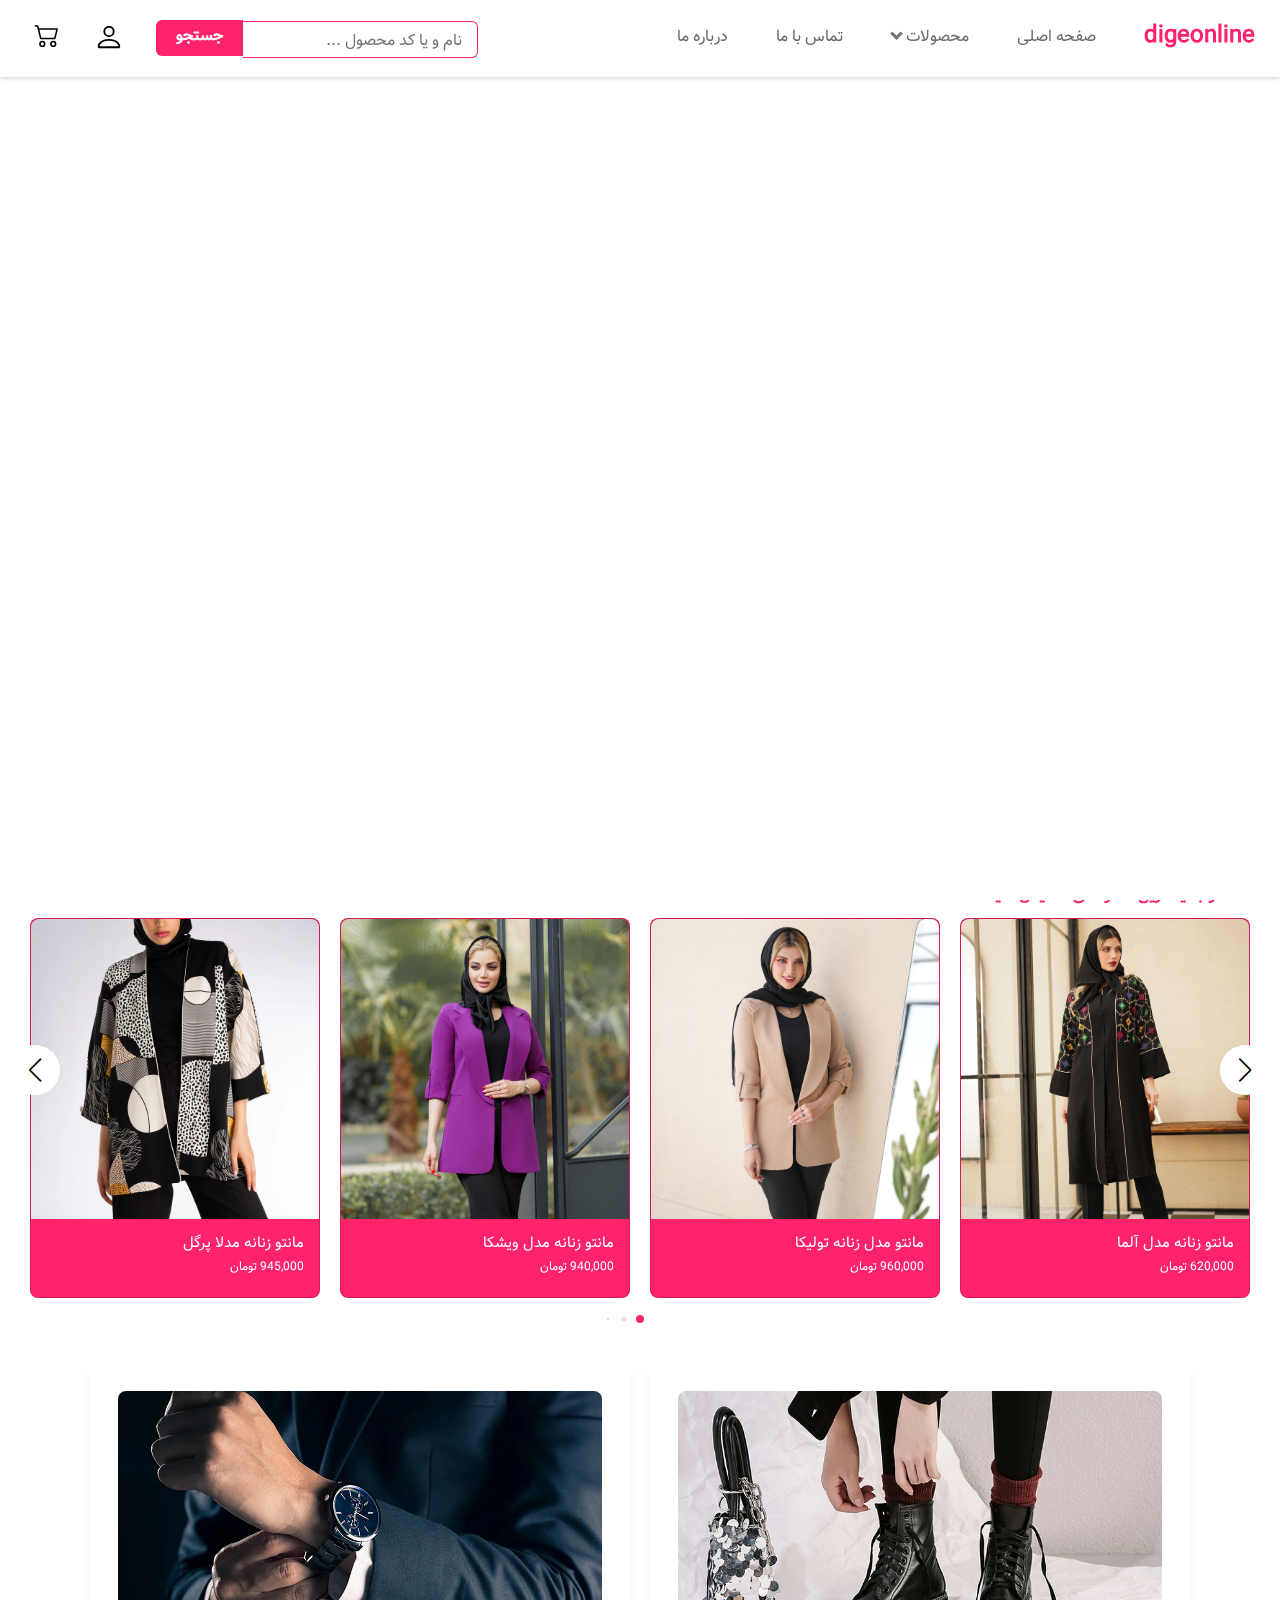
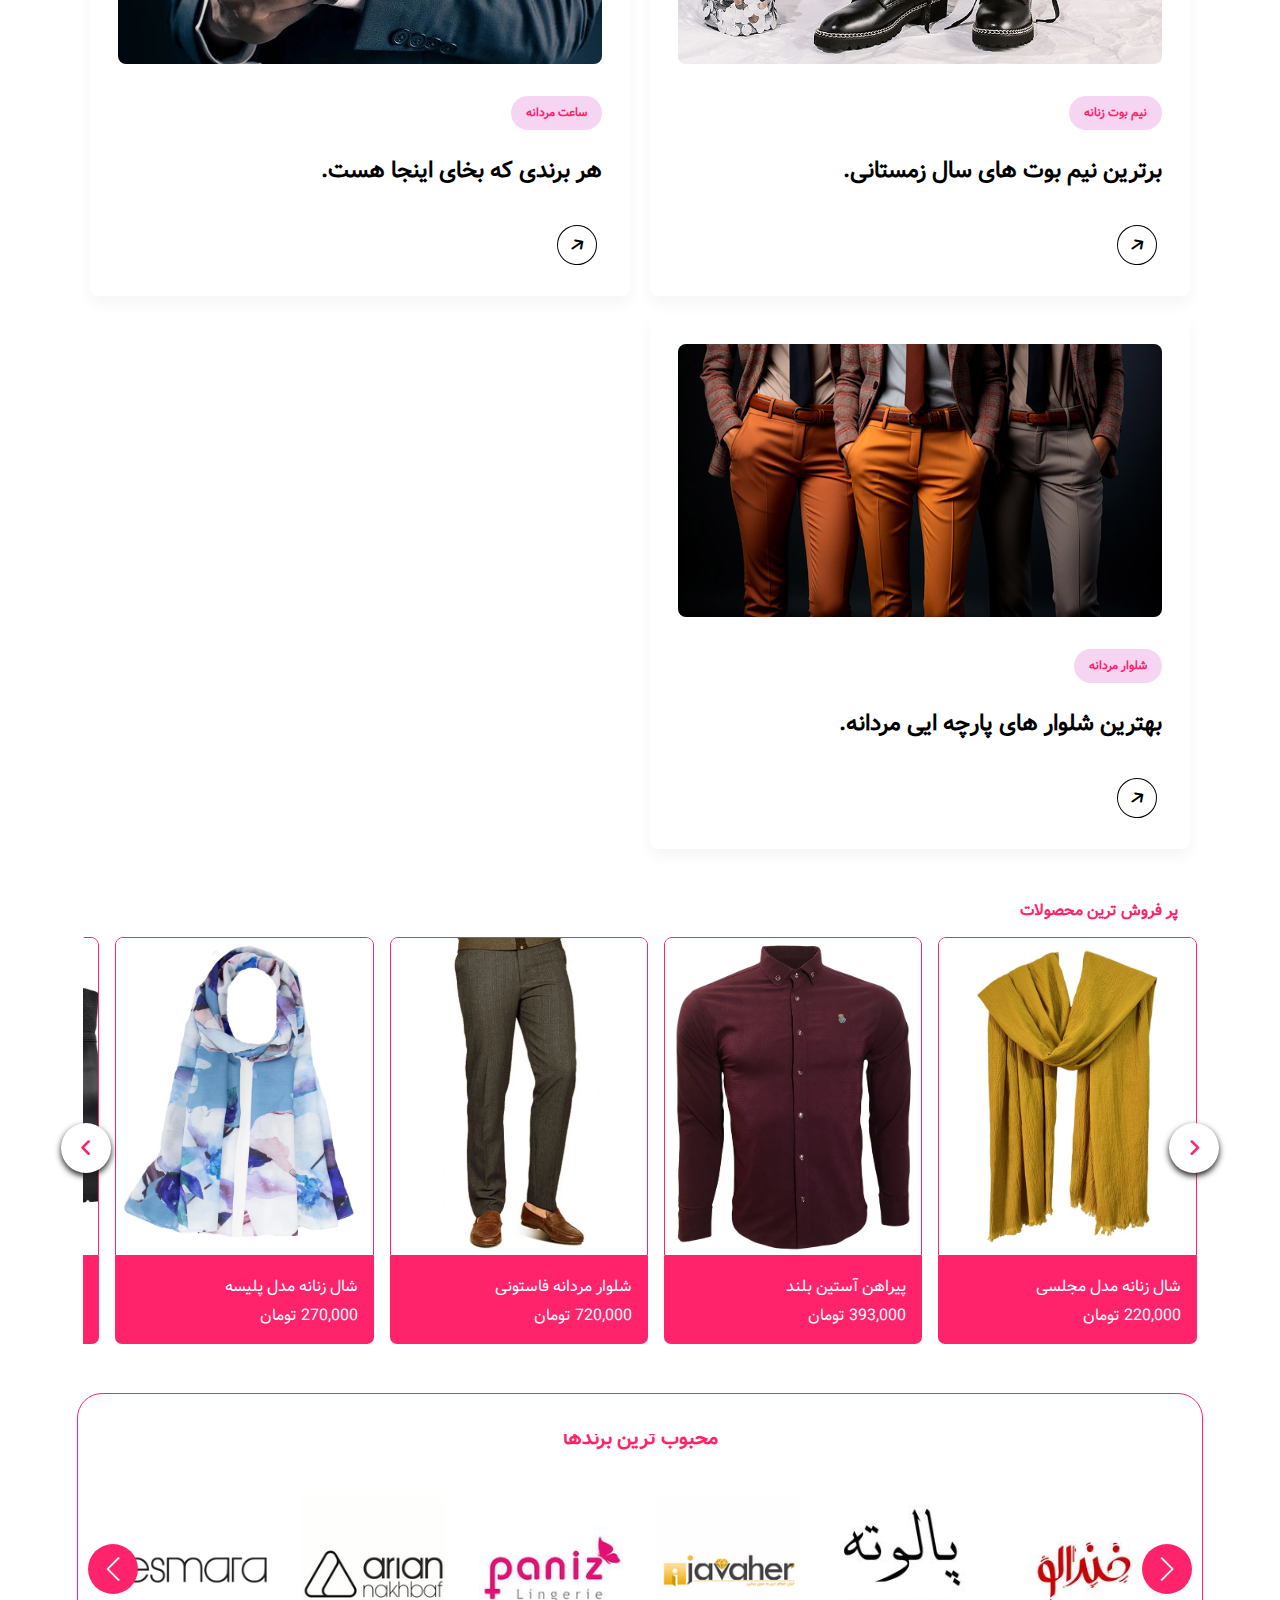
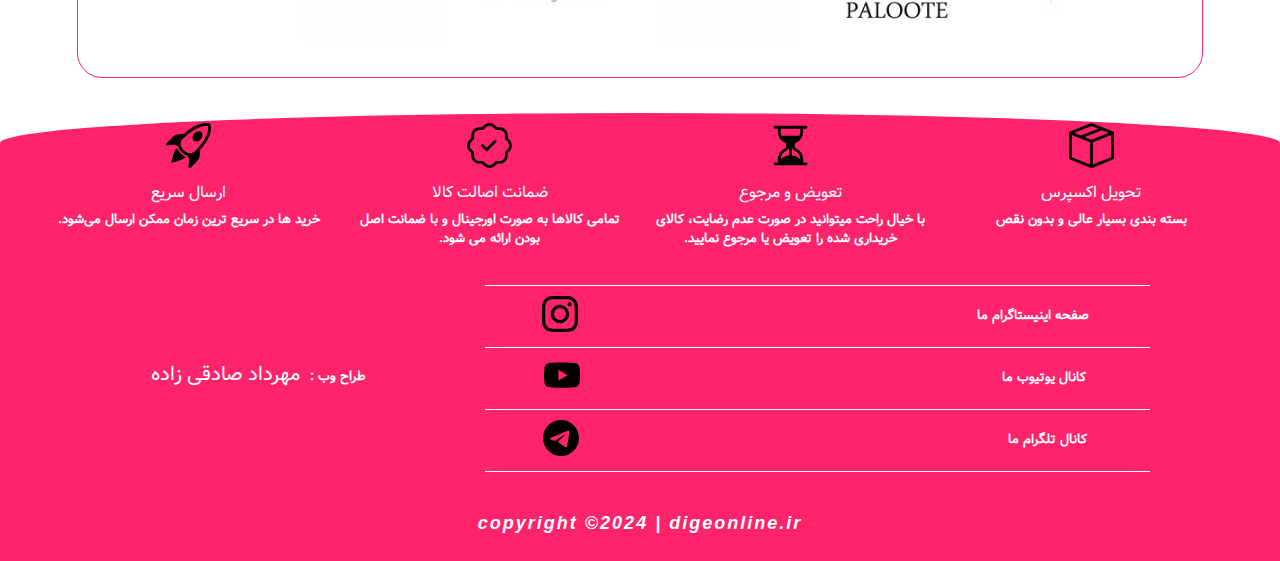
<file: index.html>
<!DOCTYPE html>
<html lang="en" dir="rtl">
  <head>
    <meta charset="UTF-8" />
    <meta
      name="viewport"
      content="width=device-width, initial-scale=1.0, maximum-scale=1.0, user-scalable=no"
    />
    <meta name="og:title" milk="og:title" content="دیجی آنلاین" />
    <meta name="viewport" content="width=device-width, initial-scale=1" />
    <meta name="description" content="دیجی آنلاین" />
    <title>فروشگاه اینترنتی دیجی آنلاین</title>
    <link rel="icon" href="img/img-home/images.png" />
    <link
      rel="stylesheet"
      href="https://cdnjs.cloudflare.com/ajax/libs/font-awesome/4.7.0/css/font-awesome.min.css"
    />
    <link href="botstrapMinCss/bootstrap.rtl.min.css" rel="stylesheet" />
    <script src="bootstrapMinJs/bootstrap.min.js"></script>
    <link rel="stylesheet" href="/css/index.css" />
    <link
      rel="stylesheet"
      href="/component/slider product manto/swiper-bundle.min.css"
    />
    <link
      rel="stylesheet"
      href="/component/slider product manto/sliderManto.css"
    />
    <link
      rel="stylesheet"
      href="https://cdnjs.cloudflare.com/ajax/libs/font-awesome/6.3.0/css/all.min.css"
    />
    <link
      rel="stylesheet"
      href="/component/slider-brand/swiper-bundle.min.css"
    />
    <link rel="stylesheet" href="/component/slider-brand/style.css" />
    <link
      rel="stylesheet"
      href="/component/slider new products/slidernewproducts.css"
    />
  </head>
  <body>
    <!-- لودر سایت -->
    <div class="loader">
      <span class="loader2"></span>
    </div>

    <nav id="navbar"></nav>

    <div class="content">
      <!-- slider all product -->
      <div id="carouselExampleCaptions" class="carousel slide">
        <div class="carousel-indicators">
          <button
            type="button"
            data-bs-target="#carouselExampleCaptions"
            data-bs-slide-to="0"
            class="active"
            aria-current="true"
            aria-label="Slide 1"
          ></button>
          <button
            type="button"
            data-bs-target="#carouselExampleCaptions"
            data-bs-slide-to="1"
            aria-label="Slide 2"
          ></button>
          <button
            type="button"
            data-bs-target="#carouselExampleCaptions"
            data-bs-slide-to="2"
            aria-label="Slide 3"
          ></button>
        </div>

        <div class="carousel-inner">
          <div class="carousel-item active">
            <img
              id="img"
              src="img/img-home/a9d3cb7e9b203c500c46fc8743ce6c0608a376e6_1713603102.webp"
              class="d-block w-100"
              alt="img"
            />
            <div class="carousel-caption d-none d-md-block">
              <h5>مانتو زنانه</h5>
              <p>بهترین مانتو های زنانه</p>
            </div>
          </div>
          <div class="carousel-item">
            <img
              id="img"
              src="img/img-home/16c06eb24a20fca7f582736184b203ff6b4d2d74_1714383871.gif"
              class="d-block w-100"
              alt="..."
            />
            <div class="carousel-caption d-none d-md-block">
              <!-- <h5>ساعت</h5> -->
              <!-- <p>انواع ساعت های مردانه</p> -->
            </div>
          </div>
          <div class="carousel-item">
            <img
              id="img"
              src="img/img-home/d164a65b57ecd0d5f6759054beb6bd024cbe9b18_1697552749.webp"
              class="d-block w-100"
              alt="..."
            />
            <div class="carousel-caption d-none d-md-block">
              <h5>تیشرت مردانه</h5>
              <p>بهترین تیشرت های مردانه</p>
            </div>
          </div>
        </div>
        <button
          class="carousel-control-prev"
          type="button"
          data-bs-target="#carouselExampleCaptions"
          data-bs-slide="prev"
        >
          <span class="carousel-control-prev-icon" aria-hidden="true"></span>
          <span class="visually-hidden">Previous</span>
        </button>
        <button
          class="carousel-control-next"
          type="button"
          data-bs-target="#carouselExampleCaptions"
          data-bs-slide="next"
        >
          <span class="carousel-control-next-icon" aria-hidden="true"></span>
          <span class="visually-hidden">Next</span>
        </button>
      </div>
      <!-- tabligat sop -->
      <div class="sliderAllProduct">
        <div class="wrapper">
          <i id="left" class="fa-solid fa-angle-left"></i>
          <ul class="carousel-sliderAllproduct">
            <li class="cards">
              <div class="img">
                <a href="/store.html"
                  ><img
                    class="imgsm"
                    name="E"
                    src="img/img-home/IMG_20221102_104341_428-scaled.jpg"
                    alt="img"
                    draggable="false"
                /></a>
              </div>
              <p class="nameIsProduct">ساعت مردانه</p>
            </li>
            <li class="cards">
              <div class="img">
                <a href="/store.html"
                  ><img
                    class="imgsm"
                    name="D"
                    src="img/img-home/men-readymade-shirts-3-250x250.webp"
                    alt="img"
                    draggable="false"
                /></a>
              </div>
              <p class="nameIsProduct">پیراهن مردانه</p>
            </li>

            <li class="cards">
              <div class="img">
                <a href="/store.html"
                  ><img
                    class="imgsm"
                    name="C"
                    src="img/img-home/b8b369c4946aeb9195fd0a8ef31e1109992c017c (1).jpg"
                    alt="img"
                    draggable="false"
                /></a>
              </div>
              <p class="nameIsProduct">مانتو زنانه</p>
            </li>
            <li class="cards">
              <div class="img">
                <a href="/store.html"
                  ><img
                    class="imgsm"
                    name="H"
                    src="img/img-home/mens-t-shirt.jpg"
                    alt="img"
                    draggable="false"
                /></a>
              </div>
              <p class="nameIsProduct">تیشرت مردانه</p>
            </li>
            <li class="cards">
              <div class="img">
                <a href="/store.html"
                  ><img
                    class="imgsm"
                    name="G"
                    src="img/img-home/v2a4355-834967_m.jpg"
                    alt="img"
                    draggable="false"
                /></a>
              </div>
              <p class="nameIsProduct">شلوار مردانه</p>
            </li>
            <li class="cards">
              <div class="img">
                <a href="/store.html"
                  ><img
                    class="imgsm"
                    name="F"
                    src="img/img-home/salrosare.jpg"
                    alt="img"
                    draggable="false"
                /></a>
              </div>
              <p class="nameIsProduct">شال و روسری</p>
            </li>

            <li class="cards">
              <div class="img">
                <a href="/store.html"
                  ><img
                    class="imgsm"
                    name="A"
                    src="img/img-home/1635768862other_file2_0-large.jpg"
                    alt="img"
                    draggable="false"
                /></a>
              </div>
              <p class="nameIsProduct">بوت مردانه</p>
            </li>
            <li class="cards">
              <div class="img">
                <a href="/store.html"
                  ><img
                    class="imgsm"
                    name="B"
                    src="img/img-home/bee43783-f2af-4a9b-94ed-5b870d84c1a8.webp"
                    alt="img"
                    draggable="false"
                /></a>
              </div>
              <p class="nameIsProduct">بوت زنانه</p>
            </li>
          </ul>
          <i id="right" class="fa-solid fa-angle-right"></i>
        </div>
      </div>
      <!-- box for - tow  -->
      <section class="contener-box-for">
        <div id="box-for-product">
          <img
            class="box-margin"
            id="box-style1"
            src="img/img-home/9d3337e292fa1fa903de68cd7b5eba61de14b532_1713603787.webp"
          />
          <img
            class="box-margin"
            id="box-style2"
            src="img/img-home/1573c10d2feef51495d49668b9d1e465c58757a8_1713603679.webp"
          />
        </div>
      </section>
      <!-- slider product new manto -->
      <div class="productnew swiper">
        <div>
          <a href="/store.html"
            ><button class="newmanto btn ms-5">
              از جدید ترین مانتو های ما دیدن کنید
            </button></a
          >
        </div>
        <div class="slide-container">
          <div class="card-wrapper swiper-wrapper"></div>
        </div>
        <div class="swiper-button-next swiper-navBtn"></div>
        <div class="swiper-button-prev swiper-navBtn"></div>
        <div class="swiper-pagination"></div>
      </div>
      <!-- modal klick in icon sop -->
      <div class="modal-sap-content"></div>
      <!-- باکس معرفی محصول -->
      <div class="card-list">
        <a class="card-item hover1">
          <img
            class="hiverme"
            src="img/img-home/789738_139.jpg"
            alt="Card Image"
          />
          <span class="text_pro">نیم بوت زنانه</span>
          <h3>برترین نیم بوت های سال زمستانی.</h3>
          <div class="arrow">
            <i class="fas fa-arrow-right card-icon"></i>
          </div>
        </a>
        <a class="card-item hover2">
          <img
            class="hiverme"
            src="img/img-home/watches.jpg"
            alt="Card Image"
          />
          <span class="text_pro2">ساعت مردانه</span>
          <h3>هر برندی که بخای اینجا هست.</h3>
          <div class="arrow">
            <i class="fas fa-arrow-right card-icon"></i>
          </div>
        </a>
        <a class="card-item hover3">
          <img
            class="hiverme"
            src="img/img-home/Untitled-1.jpg"
            alt="Card Image"
          />
          <span class="text_pro3">شلوار مردانه</span>
          <h3>بهترین شلوار های پارچه ایی مردانه.</h3>
          <div class="arrow">
            <i class="fas fa-arrow-right card-icon"></i>
          </div>
        </a>
      </div>
      <!-- slider new products -->
      <p class="textnewmosolat">پر فروش ترین محصولات</p>
      <div class="wrapper_new_products">
        <i id="lefts" class="fa-solid fa-angle-left"></i>
        <ul class="carousel_new_products"></ul>
        <i id="rights" class="fa-solid fa-angle-right"></i>
      </div>
      <!-- اسلایدر برند ها -->
      <div class="slide-container-brand swiper">
        <div class="slide-content-brand">
          <p class="name-brand">محبوب ترین برندها</p>
          <div class="card-wrapper swiper-wrapper">
            <div class="card-brand swiper-slide">
              <div class="image-content">
                <div class="card-image">
                  <img
                    src="img/img-home/5d9b5578308c549562788cc984a35793605449cc_1633354803.jpg"
                    alt=""
                    class="card-img"
                  />
                </div>
              </div>

              <div class="card-content"></div>
            </div>
            <div class="card-brand swiper-slide">
              <div class="image-content">
                <div class="card-image">
                  <img
                    src="img/img-home/9ede22c0a9ce055115008e3380e92068dd99fbce_1624178762.jpg"
                    alt=""
                    class="card-img"
                  />
                </div>
              </div>

              <div class="card-content"></div>
            </div>
            <div class="card-brand swiper-slide">
              <div class="image-content">
                <div class="card-image">
                  <img src="img/img-home/2407.png" alt="" class="card-img" />
                </div>
              </div>

              <div class="card-content"></div>
            </div>
            <div class="card-brand swiper-slide">
              <div class="image-content">
                <div class="card-image">
                  <img
                    src="img/img-home/100010336.jpg"
                    alt=""
                    class="card-img"
                  />
                </div>
              </div>

              <div class="card-content"></div>
            </div>
            <div class="card-brand swiper-slide">
              <div class="image-content">
                <div class="card-image">
                  <img src="img/img-home/4637.png" alt="" class="card-img" />
                </div>
              </div>

              <div class="card-content"></div>
            </div>
            <div class="card-brand swiper-slide">
              <div class="image-content">
                <div class="card-image">
                  <img
                    src="img/img-home/23116f6c4328be403b65fac52c7f77c394bd134b_1620821902.png"
                    alt=""
                    class="card-img"
                  />
                </div>
              </div>

              <div class="card-content"></div>
            </div>
            <div class="card-brand swiper-slide">
              <div class="image-content">
                <div class="card-image">
                  <img
                    src="img/img-home/3327dfc0abbfb5b9065d75b9f51380434e377380_1658233238.png"
                    alt=""
                    class="card-img"
                  />
                </div>
              </div>

              <div class="card-content"></div>
            </div>
            <div class="card-brand swiper-slide">
              <div class="image-content">
                <div class="card-image">
                  <img
                    src="img/img-home/100013320.png"
                    alt=""
                    class="card-img"
                  />
                </div>
              </div>

              <div class="card-content"></div>
            </div>
            <div class="card-brand swiper-slide">
              <div class="image-content">
                <div class="card-image">
                  <img
                    src="img/img-home/100014685.jpg"
                    alt=""
                    class="card-img"
                  />
                </div>
              </div>

              <div class="card-content"></div>
            </div>
            <div class="card-brand swiper-slide">
              <div class="image-content">
                <div class="card-image">
                  <img
                    src="img/img-home/efff4d6c246ec731789110e3a6e21b35984f23ec_1620821665.png"
                    alt=""
                    class="card-img"
                  />
                </div>
              </div>

              <div class="card-content"></div>
            </div>
          </div>
        </div>

        <div class="swiper-button-next-brand swiper-navBtn"></div>
        <div class="swiper-button-prev-brand swiper-navBtn"></div>
        <div id="swiper-pagination-brand"></div>
      </div>

      <!-- پیغام ثبت نام با موفقیت انجام شد-->
      <div class="modal-login fixed-top">
        <h6 class="modal-title">ثبت نام شما با موفقیت انجام شد</h6>
        <svg
          class="checkmark"
          xmlns="http://www.w3.org/2000/svg"
          viewBox="0 0 52 52"
        >
          <circle
            class="checkmark__circle"
            cx="26"
            cy="26"
            r="25"
            fill="none"
          />
          <path
            class="checkmark__check"
            fill="none"
            d="M14.1 27.2l7.1 7.2 16.7-16.8"
          />
        </svg>
      </div>
      <!-- پیغام ورود با موفقیت انجام شد-->
      <div class="modal-login2 fixed-top">
        <h6 class="modal-title2">به حساب کاربری خود وارد شدید</h6>
        <svg
          class="checkmark"
          xmlns="http://www.w3.org/2000/svg"
          viewBox="0 0 52 52"
        >
          <circle
            class="checkmark__circle"
            cx="26"
            cy="26"
            r="25"
            fill="none"
          />
          <path
            class="checkmark__check"
            fill="none"
            d="M14.1 27.2l7.1 7.2 16.7-16.8"
          />
        </svg>
      </div>
      <!-- پیغام محصول با موفقیت اضافه شود -->
      <div class="modal-login3 fixed-top">
        <h6 class="modal-title3">با موفقیت به فروشگاه اضافه شد</h6>
        <svg
          class="checkmark"
          xmlns="http://www.w3.org/2000/svg"
          viewBox="0 0 52 52"
        >
          <circle
            class="checkmark__circle"
            cx="26"
            cy="26"
            r="25"
            fill="none"
          />
          <path
            class="checkmark__check"
            fill="none"
            d="M14.1 27.2l7.1 7.2 16.7-16.8"
          />
        </svg>
      </div>
    </div>
    <footer></footer>
    <script type="module" src="/js/app.js"></script>
    <script
      type="module"
      src="/component/slider product manto/swiper-bundle.min.js"
    ></script>
    <script type="module" src="/component/setTime/setTime.js"></script>
    <script
      type="module"
      src="/component/slider product manto/script.js"
    ></script>
    <script
      type="module"
      src="/component/slider all product/sliderAllProduct.js"
      defer
    ></script>
    <script src="/component/slider-brand/swiper-bundle.min.js"></script>
    <script src="/component/slider new products/slidernewproducts.js"></script>
    <script src="/component/slider-brand/script.js"></script>
  </body>
</html>
</file>
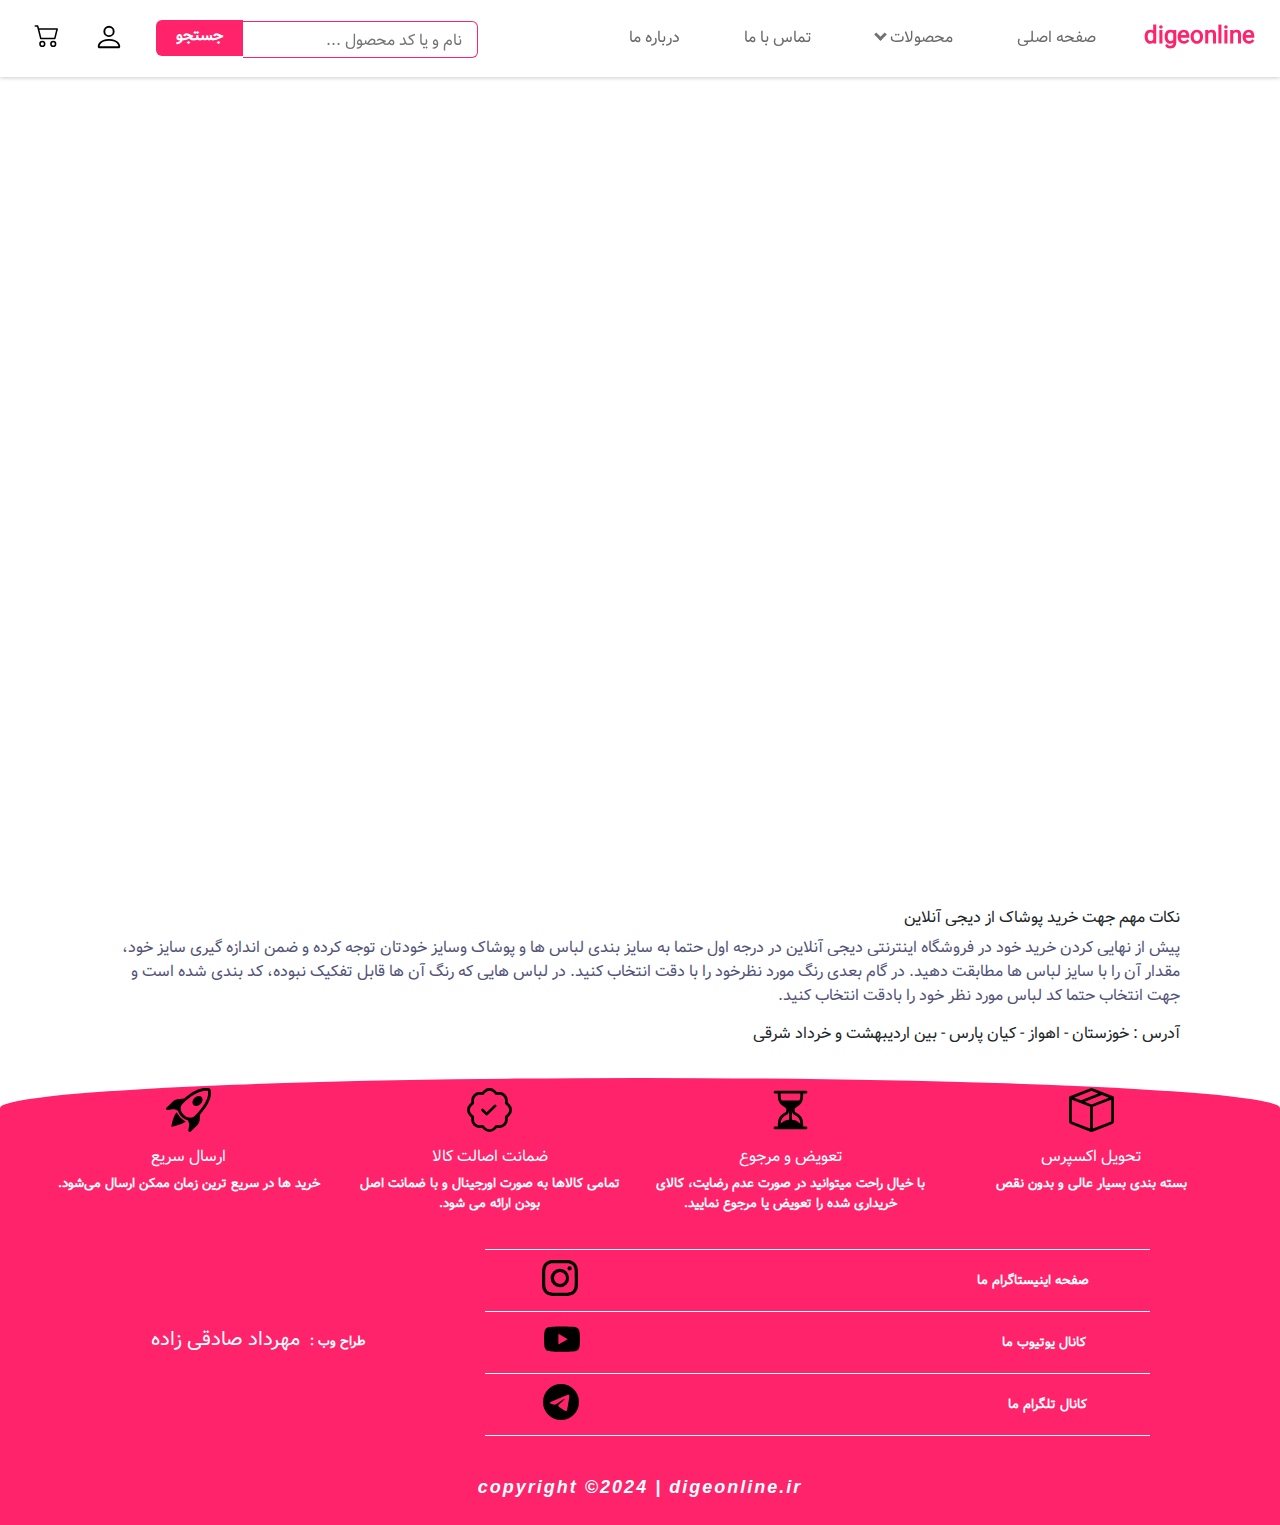
<file: about.html>
<!DOCTYPE html>
<html lang="en" dir="rtl">
  <head>
    <meta charset="UTF-8" />
    <meta name="viewport" content="width=device-width, initial-scale=1.0" />
    <title>فروشگاه اینترنتی دیجی آنلاین _ درباره ما</title>
    <link rel="icon" href="img/img-home/images.png" />
    <link rel="stylesheet" href="./css/index.css" />
    <link href="/botstrapMinCss/bootstrap.rtl.min.css" rel="stylesheet" />
    <link rel="stylesheet" href="/component/about/about.css" />
    <link
    rel="stylesheet"
    href="https://cdnjs.cloudflare.com/ajax/libs/font-awesome/4.7.0/css/font-awesome.min.css"
  />
  </head>
  <body>
    <!-- لودر سایت -->
    <div class="loader">
      <span class="loader2"></span>
    </div>
    <!-- navbar -->
    <div id="navbar"></div>
    <!-- modal klick in icon sop -->
    <div class="modal-sap-content"></div>
    <!-- about -->
    <section class="contener_textAbout">
      <h6>سایت پوشاک <strong> دیجی آنلاین</strong></h6>
      <p>
        فروشگاه اینترنتی دیجی آنلاین مجموعه ای کامل و جامل برای خرید انواع لباس
        راحتی و لباس زمستونه، تابستونه و لباس های چهارفصل. زنانهف مردانه و
        بجگانه. دیجی آنلاین اینجاست تا حس خوب پوشیدن رو بهت بده . انتخاب لباس از
        میان دنیایی از لباس های جدید و رنگ و بارنگ با بهترین کیفیت. دیجی آنلاین از
        اولین و خوش نام ترین وب سایت های فروشگاهی لباس در اهواز و البته کشور
        است. دیجی آنلاین در جهت فروش انواع لباس های زنانه و دخترانه، مردانه و بچه
        گانه، فعالیت دارد و با فروش لباس های با کیفیت از جنس نخ و پنبه و البته
        فروش لباس های با قیمت ارزان به صورت آنلاین فعالیت دارد.
      </p>
      <p>
        دیجی آنلاین همینک (در سال 1403) در نهمین سال فعالیت خود، با گستره ای از
        کالاهای متنوع از لباس زنانه و لباس مردانه  ، برای
        تمام اقشار جامعه(، پسرانه و مردانه) و هر رده سنی از جوان
        تا بزرگسال، برای کاربران خود تجربه ی لذت بخش یک خرید اینترنتی را تداعی
        می‌کند. ارسال سریع و به موقع، ضمانت بهترین قیمت، تضمین باکیفیت بودن و
        سلامت کالا، چهار اصل اولیه است که دیجی آنلاین از نخستین روز تاسیس سعی کرده
        به آن ها پایبند باشد و با رعایت این چهار اصل، هر سال حوزه‌های تازه‌ای را
        در فروش لباس به دایره فعالیت های خود افزوده است. گستره‌ای به وسعت لباس
        مردانه و زنانه شامل شلوار(جین ، کتان ، ورزشی، لگ، اسلش، شلوارک)، لباس
        های پارچه ای، لباس اسپرت و راحتی( تی شرت ساده، ست خانگی، ست دونفره،
        سرهمی، ساحلی، بلوز آستین بلند ، نیم تنه ، تاپ ، بادی )، دامن ، شومیز،
        بلوز، پیراهن، لباس زیر زنانه( شورت زنانه، سوتین زنانه، گن زنانه و ست
        لباس زیر زنانه). در آخرین اقدام با ارزشی که مجموعه دیجی آخرین انجام داده
        است، مجموعه ی پوشاک مردانه(شلوار و شلوراک  ، لباس راحتی 
        لباس گرم  )را به فعالیت های خود اضافه کرده است. همچنین شما عزیزان
        می توانید با مشاهده صفحه رسمی شبکه های اجتماعی دیجی آنلاین در اینستاگرام (
        صفحه اینستاگرام دیجی آنلاین برای بزرگسال ، صفحه اینستاگرام دیجی آنلاین برای
        جوانان) از جدیدترین مدل های لباس زنانه، مردانه،   دخترانه،
        پسرانه و  مطلع شوید.
      </p>
      <hr>
      <h6>فروش حضوری و آنلاین خرید لباس در اهواز</h6>
      <p>
        در فروشگاه اینترنتی دیجی آنلاین محصولات به دو بخش زنانه، مردانه  تقسم
        می شود که در بخش لباس های زنانه، مشتریان می توانند جهت خرید لباس زنانه،
        خرید تیشرت های نخ پنبه، خرید مانتو، خرید لباس نخی، شومیز، بلوز، تونیک
        و... و در بخش مردانه، به خرید تیشرت مردانه، شلوار مردانه و لباس های گرم
        پاییزه و زمستانه بپردازند. تجربه خرید لباس اقتصادی ارزان در عین حال
        باکیفیت و مرغوب در فروشگاه اینترنتی دیجی آنلاین را، تنها با چند کلیک تجربه
        کنید. در صورت عدم رضایت از جنس خریداری شده، می توانید آن را طی 72 ساعت
        مرجوع فرمایید.
      </p>
      <p>
        هدف اصلی فروشگاه اینترنتی دیجی آنلاین فروش لباس ارزان و با کیفیت عالی در
        اهواز و ارسال و فروش اینترنتی به سایر نقاط کشور است. فروش لباس های ارزان
        شامل انواع پوشاک زنان و مردان، مانند خرید مانتو، خرید شومیز زنانه، خرید
        شلوار جین زنانه، خرید تیشرت زنانه,، خرید جوراب زنانه و هر پوششی که بتوان
        آن هارا به عنوان لباس تلقی نمود، اعم از خرید پوشاک مردانه( آنلاین یا
        اینترنتی) و خرید اینترنتی پوشاک زنانه خرید لباس همیشه یکی از تفریحات
        هیجان انگیز و دوست داشتی برای هر شخصی مخصوصا زنان و دختران است که نسبت
        به مردان، با وسواس و صرف زمان بیشتری خرید انجام می دهند. در خرید پوشاک
        به صورت اینترنتی شاید نشود به صورت کلاسیک لباس را بررسی و پرو کرد از این
        رو در خرید لباس زنانه و مردانه به صورت اینترنتی دیگراین امکان برای
        خریداران وجود ندارد! بلکه به قابلیت های وب سایت ها بستگی دارد تا مشتری
        بتواند به آسانی، بهترین انتخاب خود را انجام دهد. وب سایت دیجی آنلاین با
        معرفی محصولات، باجزئیات کامل و دقیق برای تمامی پوشاک های خود، در بخش
        توضیحات و راهنمای سایز به صورت کاملا دقیق مشتریان را در جهت خرید محصول
        مورد نظر خود راهنمایی می کند. همراهان همیشگی دیجی آنلاین می توانند برای تهیه
        کلیه لباس های زمستانی، تابستانی، بهاره و پاییزه ی مورد نظر خود، اقدام به
        خرید پوشاک مردانه، پوشاک زنان کنند. تنوع لباس در وب
        سایت دیجی آنلاین انوع شومیز(شومیز زنانه در گرگان)، انواع شلوار،انواع تیشرت(
        خرید تیشرت های نخ پنبه و ... ) انواع بلوز و پیراهن های زنانه انواع جوراب
        زنانه (جوراب ساق کوتاه زنانه، جوراب فانتزی دخترانه، جوراب ساق بلند
        زنانه، پاپوش زنانه و...) و مردانه و... در طرح ها و رنگ های مختلف را می
        توانید در وب سایت دیجی آنلاین با قیمت های ارزان و کاملا مقرون به صرفه و
        البته کیفیت عالی و درجه یک تهیه و خریداری کنید.
      </p>
      <hr>
      <h6>نکات مهم جهت خرید پوشاک از دیجی آنلاین</h6>
      <p>
        پیش از نهایی کردن خرید خود در فروشگاه اینترنتی دیجی آنلاین در درجه اول حتما
        به سایز بندی لباس ها و پوشاک وسایز خودتان توجه کرده و ضمن اندازه گیری
        سایز خود، مقدار آن را با سایز لباس ها مطابقت دهید. در گام بعدی رنگ مورد
        نظرخود را با دقت انتخاب کنید. در لباس هایی که رنگ آن ها قابل تفکیک
        نبوده، کد بندی شده است و جهت انتخاب حتما کد لباس مورد نظر خود را بادقت
        انتخاب کنید.
      </p>
      <h6>آدرس : خوزستان - اهواز - کیان پارس - بین اردیبهشت و خرداد شرقی
      </h6>
    </section>

    <footer></footer>
    <script type="module" src="/js/app.js"></script>
    <script src="/bootstrapMinJs/bootstrap.min.js"></script>
    <script src="/component/about/about.js"></script>
  </body>
</html>
</file>
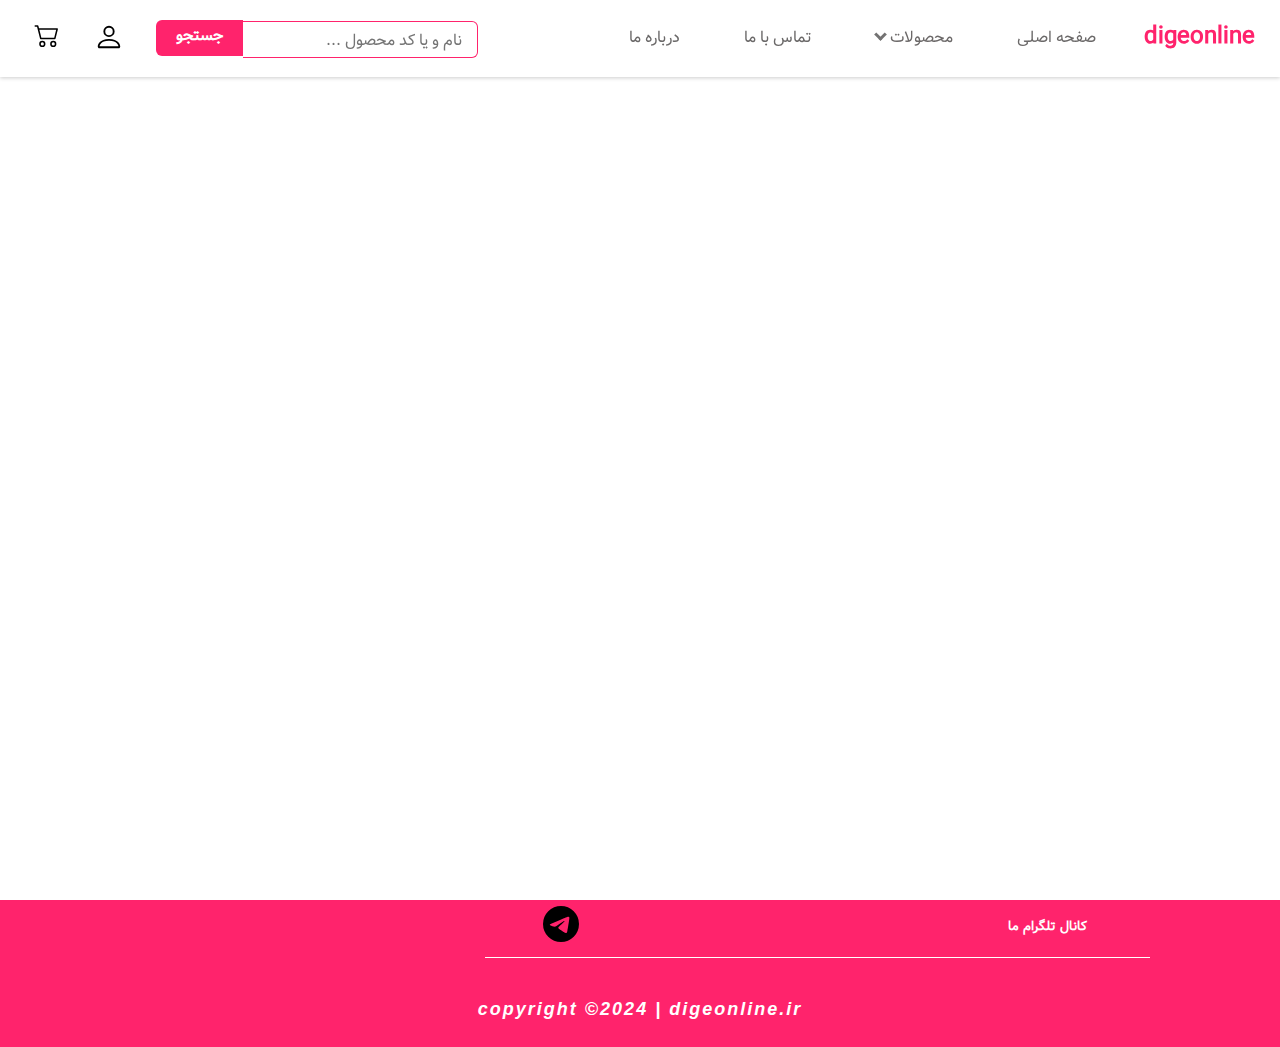
<file: cart.html>
<!DOCTYPE html>
<html lang="en" dir="rtl">
  <head>
    <meta charset="UTF-8" />
    <meta name="viewport" content="width=device-width, initial-scale=1.0" />
    <title>فروشگاه اینترنتی دیجی آنلاین _ سبد خرید</title>
    <link rel="icon" href="img/img-home/images.png" />
    <link rel="stylesheet" href="/component/cart/cart.css" />
    <link rel="stylesheet" href="./css/index.css" />
    <link href="/botstrapMinCss/bootstrap.rtl.min.css" rel="stylesheet" />
    <link
    rel="stylesheet"
    href="https://cdnjs.cloudflare.com/ajax/libs/font-awesome/4.7.0/css/font-awesome.min.css"
  />
  </head>
  <body>
           <!-- لودر سایت -->
           <div class="loader">
            <span class="loader2"></span>    
          </div>
    <div id="navbar"></div>
    <div class="content">
      <div class="text-center">
        <div class="shop-items" id="hoverme"></div>
        <div class="apendallinformationproductlg d-lg-none d-sm-block">
          <!-- نمایش اطلاعات کل سبد خرید در حالت ال جی -->
        </div>
      </div>

      <div class="d-none d-lg-block">
        <div class="row text-center" id="cartproduct">
          <!-- نمایش تک تک محصولات در سبد خرید -->
          <div class="col-9">
            <div id="apendpruducttocart"></div>
          </div>
          <!-- نمایش اطلاعات کل سبد خرید در حالت اس ام -->
          <div class="col-3 text-start" id="borderproductcart2">
            <div class="apendallinformationproduct"></div>
          </div>
        </div>
      </div>

     <!-- نمایش عکس سبد خربد خالی -->
        <div id="imgCartMPT">
          <img  class="imgcartmpt" src="img/img-home/empty-cart.svg" >
          <p class="cartinmpt">سبد خرید شما خالی است !!</p>
          <p>شما میتوانید از قسمت محصولات کالای مرود نظر خود را انتخاب کنید.</p>
        </div>


      <!-- modal klick in icon sop -->
      <div class="modal-sap-content">
      </div>


    </div>
    <footer></footer>
    <script src="/bootstrapMinJs/bootstrap.min.js"></script>
    <script type="module" src="/js/app.js"></script>
    <script type="module" src="/component/cart/cart.js"></script>


  </body>
</html>
</file>
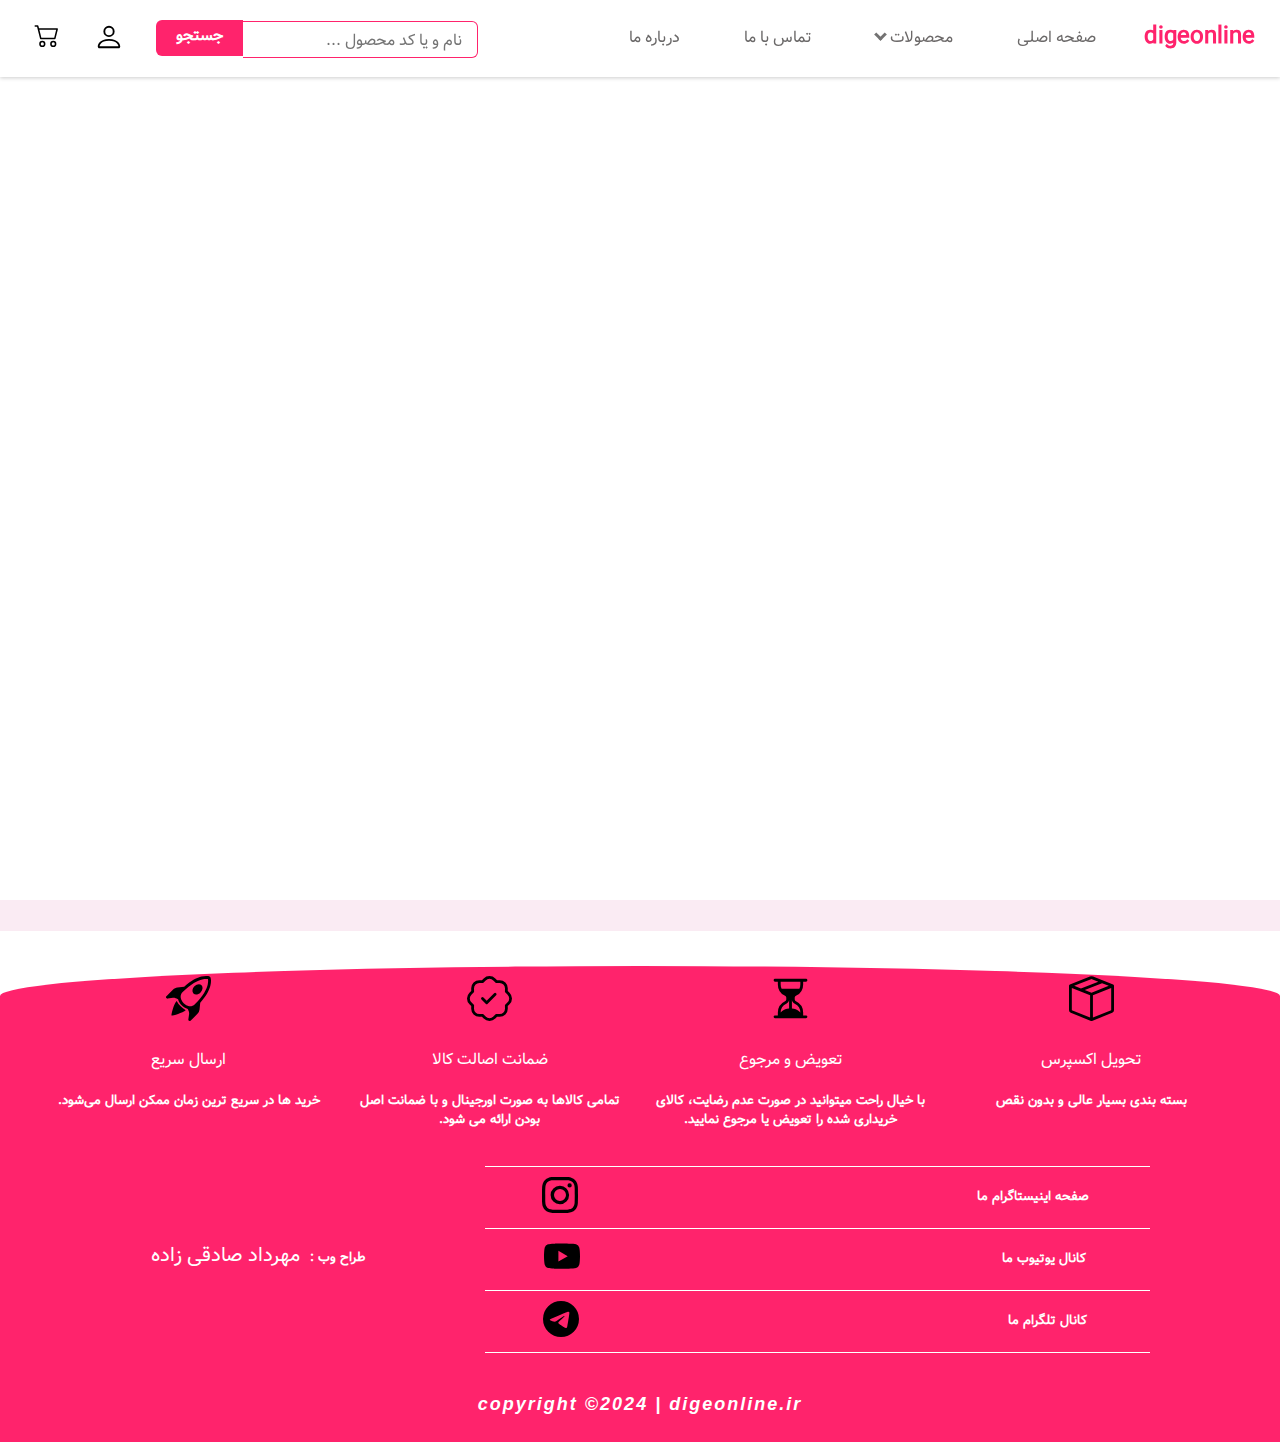
<file: contactUs.html>
<!DOCTYPE html>
<html lang="en" dir="rtl">
  <head>
    <meta charset="UTF-8" />
    <meta name="viewport" content="width=device-width, initial-scale=1.0" />
    <title>فروشگاه اینترنتی دیجی آنلاین _ ارتباط با ما</title>
    <link rel="icon" href="img/img-home/images.png" />
    <link rel="stylesheet" href="./css/index.css" />
    <link href="/botstrapMinCss/bootstrap.rtl.min.css" rel="stylesheet" />
    <link rel="stylesheet" href="/component/contactUs/contactUs.css" />
    <link
    rel="stylesheet"
    href="https://cdnjs.cloudflare.com/ajax/libs/font-awesome/4.7.0/css/font-awesome.min.css"
  />
  </head>
  <body>
    <!-- لودر سایت -->
    <div class="loader">
      <span class="loader2"></span>
    </div>
    <!-- navbar -->
    <div id="navbar"></div>
    <!-- modal klick in icon sop -->
    <div class="modal-sap-content"></div>
    <!-- contact us -->
    <div class="row" id="contactus">
      <div class="col-6">
        <div>
          <p>نشانی : خوزستان - اهواز - کیان پارس - بین اردیبهشت و خرداد شرقی</p>
        </div>
        <div>
          <p>شماره : 123456789+</p>
          <p>هفت روز هفته در هر ساعت پاسخگوی شما هستیم.</p>
        </div>
        <!-- <div>
          <p>ایمیل: myEmail</p>
        </div> -->
      </div>
      <div class="col-6">
        <div class="form">
          <div>
            <h6 >لطفا اطلاعات خود را وارد کنید</h6>
          </div>
          <div class="input_contener">
            <input type="text" placeholder="نام و نام خانوادگی" class="input_form" id="input_name"/>
            <p class="err_name"></p>
          </div>
          <div class="input_contener">
            <input type="text" placeholder="تلفن" class="input_form" id="input_tlefon"/>
            <p class="err_tlefon"></p>
          </div>
          <div class="input_contener">
            <input type="email" placeholder="ایمیل" class="input_form" id="email"/>
            <p class="err"></p>
          </div>
          <div class="input_contener">
            <textarea id="w3review" name="w3review" rows="4" cols="50" id="input_Description" placeholder="توضیحات"></textarea>
            <p class="err_textarea"></p>
          </div>
          <div class="footer_button">
            <button>ثبت اطلاعات</button>
        </div>
        </div>
      </div>
    </div>

    
    <div class="text_contactus">
      <p>
        برای خرید اینترنتی آسوده خاطر، فروشگاه دیجی آنلاین اولین سایت تخصصی مد و
        متنوع ترین سایت خرید آنلاین پوشاک ، کالاهای با
        کیفیت را با تضمین قیمت و امکان بازگشت کالا برای شما فراهم آورده است .
      </p>
      <p>
        کالاهای متمایز دیجی آنلاین در دسته بندی های انواع پوشاک مردانه و زنانه
        (پیراهن، تی شرت، کفش  سوئیشرت، انواع نیم بوت شلوار،ست ‌مردانه، بافت
        ‌مردانه، بوت و نیم بوت زنانه و ... ) ، اکسسوری (ساعت هوشمند،  
        و ...) برای استایل های مختلف رسمی، اسپورت و ... طبقه‌بندی
        می‌شوند.
      </p>
      <p>
        هدف سایت ما ارتقا تجربه مشتری در خرید به صرفه است و با توجه به نیازهای
        شما و جدیدترین مدل های بازار تنوع محصولات را افزایش خواهیم داد. از
        مزایای فروشگاه دیجی آنلاین امکان خرید ارزان در حراجی و تخفیف های فصلی،مشاهده
        لیست قیمت محصولات ، پرداخت در محل، ارائه درگاه‌های امن ، تضمین سلامت و
        کیفیت کالا، پیگیری سریع سفارشات، بازگشت کالا می باشد.
      </p>
    </div>

    <footer></footer>
    <script type="module" src="/js/app.js"></script>
    <script src="/bootstrapMinJs/bootstrap.min.js"></script>
    <script src="/component/contactUs/contactUs.js"></script>
  </body>
</html>
</file>
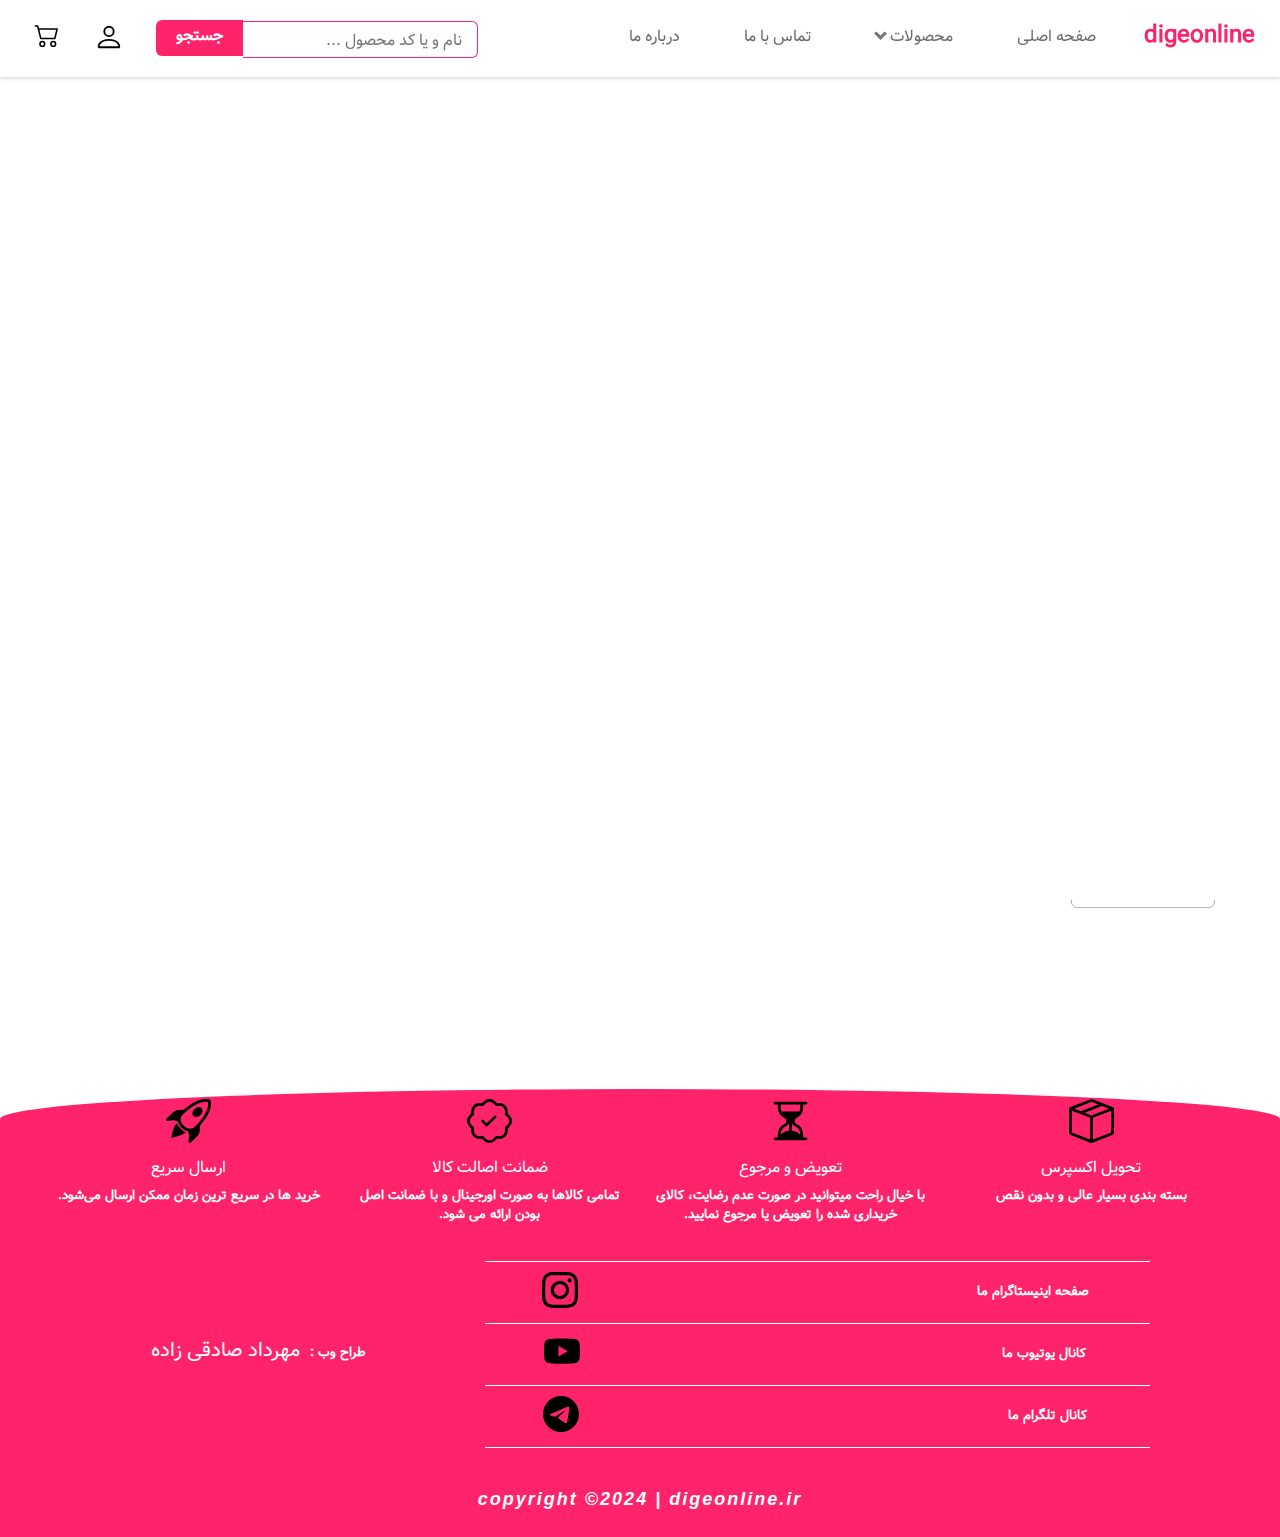
<file: store.html>
<!DOCTYPE html>
<html lang="en" dir="rtl">
  <head>
    <meta charset="UTF-8" />
    <meta name="viewport" content="width=device-width, initial-scale=1.0" />
    <title>فروشگاه اینترنتی دیجی آنلاین _ فروشگاه</title>
    <link rel="icon" href="img/img-home/images.png" />
    <link rel="stylesheet" href="/component/store/store.css" />
    <link rel="stylesheet" href="./css/index.css" />
    <link href="/botstrapMinCss/bootstrap.rtl.min.css" rel="stylesheet" />
    <link
      rel="stylesheet"
      href="https://cdnjs.cloudflare.com/ajax/libs/font-awesome/4.7.0/css/font-awesome.min.css"
    />
  </head>
  <body>
    <!-- لودر سایت -->
    <div class="loader">
      <span class="loader2"></span>
    </div>
    <nav id="navbar"></nav>

    <div class="content">
      <div class="mt-4 header-store">
        <div class="numberOfProductsAvailable">
          <p>  </p>
          <span> (32محصول) </span>
        </div>
        <section class="d-none d-lg-block">
          <div id="skla" class="row text-center">
            <p class="col-2">به ترتیب :</p>
            <a id="colortext" class="col-2 navbar-brand">جدید ترین</a>
            <a id="colortext" class="col-2 navbar-brand">ارزان ترین</a>
            <a id="colortext" class="col-2 navbar-brand"> گران ترین</a>
            <a id="colortext" class="col-2 navbar-brand">محبوب ترین</a>
            <a id="colortext" class="col-2 navbar-brand">پرامتیازترین</a>
          </div>
        </section>
      </div>

      <div class="row">
        <div class="col-2 mt-2 d-none d-lg-block">
          <div id="border">
            <p class="text-center mt-3">دسته بندی</p>
            <hr />
            <div id="input-checkbox">
              <p id="te2" class="navbar-brand mt-3">
                <input
                  id="input-checkbox"
                  class="me-1"
                  type="checkbox"
                  name="D"
                  value="false"
                />پیراهن مردانه
              </p>
              <p id="te2" class="navbar-brand">
                <input
                  id="input-checkbox"
                  class="me-1"
                  type="checkbox"
                  name="H"
                  value="false"
                />تیشرت
              </p>
              <p id="te2" class="navbar-brand">
                <input
                  id="input-checkbox"
                  class="me-1"
                  type="checkbox"
                  name="E"
                  value="false"
                />ساعت مردانه
              </p>
              <p id="te2" class="navbar-brand">
                <input
                  id="input-checkbox"
                  class="me-1"
                  type="checkbox"
                  name="G"
                  value="false"
                />شلوار مردانه
              </p>
              <p id="te2" class="navbar-brand">
                <input
                  id="input-checkbox"
                  class="me-1"
                  type="checkbox"
                  name="A"
                  value="false"
                />نیم بوت مردانه
              </p>
              <p id="te2" class="navbar-brand">
                <input
                  id="input-checkbox"
                  class="me-1"
                  type="checkbox"
                  name="C"
                  value="false"
                />مانتو
              </p>
              <p id="te2" class="navbar-brand">
                <input
                  id="input-checkbox"
                  class="me-1"
                  type="checkbox"
                  name="F"
                  value="false"
                />شال و روسری
              </p>
              <p id="te2" class="navbar-brand">
                <input
                  id="input-checkbox"
                  class="me-1"
                  type="checkbox"
                  name="B"
                  value="false"
                />نیم بوت زنانه
              </p>
            </div>
          </div>
          <div class="mt-3">
            <div class="main" dir="ltr">
              <p class="mt-3 text-center">محدوده قیمت</p>
              <hr />
              <div class="price-input-container">
                <div class="price-input">
                  <div class="price-field">
                    <span>کمترین</span>
                    <input type="number" class="min-input" value="200000" />
                  </div>
                  <div class="price-field">
                    <span>بیشترین</span>
                    <input type="number" class="max-input" value="1300000" />
                  </div>
                </div>
                <div class="slider-container">
                  <div class="price-slider"></div>
                </div>
              </div>
              <!-- Slider -->
              <div class="range-input mb-4">
                <input
                  type="range"
                  class="min-range"
                  min=""
                  max="1100000"
                  value="200000"
                  step="1"
                />
                <input
                  type="range"
                  class="max-range"
                  min=""
                  max="1500000"
                  value="1300000"
                  step="1"
                />
              </div>
            </div>
          </div>

          <div id="border2" class="mt-3"></div>
        </div>

        <div class="col-10" id="product">
          <div id="imgme" class="container row"></div>
        </div>
        <!-- دکمه صفحه هات بعدی محصولات -->
        <span class="pagenumbers" id="btnpage" dir="ltr"></span>
      </div>

      <!-- modal klick in icon sop -->
      <div class="modal-sap-content"></div>
      <!-- modal is filter product -->
      <div class="modal" id="modal-filter">
        <div class="modal-dialog modal-xl">
          <div class="modal-content">
            <div class="modal-header">
              <h5 class="modal-title">فیلتر محصولات</h5>
              <button
                type="button"
                class="btn-close"
                data-bs-dismiss="modal"
              ></button>
            </div>
            <div class="modal-body">
              <div class="filter-modal">
                <div class="mt-3">
                  <div class="main" dir="ltr">
                    <p class="mt-3 text-center">محدوده قیمت</p>
                    <hr />
                    <div class="price-input-container">
                      <div class="price-input2">
                        <div class="price-field">
                          <span>کمترین</span>
                          <input
                            type="number"
                            class="min-input"
                            value="200000"
                          />
                        </div>
                        <div class="price-field">
                          <span>بیشترین</span>
                          <input
                            type="number"
                            class="max-input"
                            value="1300000"
                          />
                        </div>
                      </div>
                      <div class="slider-container2">
                        <div class="price-slider"></div>
                      </div>
                    </div>
                    <!-- Slider -->
                    <div class="range-input2 mb-4">
                      <input
                        type="range"
                        class="min-range"
                        min=""
                        max="1100000"
                        value="200000"
                        step="1"
                      />
                      <input
                        type="range"
                        class="max-range"
                        min=""
                        max="1500000"
                        value="1300000"
                        step="1"
                      />
                    </div>
                  </div>
                </div>
              </div>
            </div>
          </div>
        </div>
      </div>
    </div>

    <button
      class="filterButton fixed-bottom"
      data-bs-toggle="modal"
      data-bs-target="#modal-filter"
    >
      فیلتر
    </button>
    <footer class="d-none d-lg-block"></footer>

    <script src="/bootstrapMinJs/bootstrap.min.js"></script>
    <script type="module" src="/js/app.js"></script>
    <script type="module" src="/component/store/store.js"></script>
  </body>
</html>
</file>
<file: css/index.css>
@font-face {
  font-family: "Vazir";
  src: url("/font/Vazir/Vazir.ttf");
}
body {
  font-family: "Vazir";
}
body::before {
  display: block;
  content: "";
  height: 78px;
}
:root {
  --color: #ff236c;
}
/* استایل دهی به اسکرول عمودی */
::-webkit-scrollbar {
  width: 14px;
}
::-webkit-scrollbar-thumb {
  border: 3px solid rgba(0, 0, 0, 0);
  background-clip: padding-box;
  border-radius: 9999px;
  background-color: var(--color);
}
::-webkit-scrollbar-thumb:hover {
  background-color: var(--color);
}
/* نوبار در حالت کوچک */
@import url("https://fonts.googleapis.com/css2?family=Poppins:wght@400;500;600&display=swap");
.nav_sm {
  text-align: center !important;
}
.form_serch {
  display: flex !important;
}
.input_saerch {
  width: 100% !important;
  height: 38px;
  margin-left: 24px !important;
  margin-top: 1.3px !important;
  box-sizing: border-box !important;
  border: 2px solid rgb(252, 52, 148) !important;
  border-radius: 7px !important;
  font-size: 14px !important;
  background-color: white !important;
  background-position: 10px 10px !important;
  background-repeat: no-repeat !important;
  padding-left: 30px;
  padding-right: 8px;
}
.icon_name {
  width: 10px !important;
  margin-right: 361px !important;
  margin-top: 8.5px !important;
  position: absolute !important;
}
.fa {
  color: var(--color);
}
.brand_sm {
  margin-left: 31px !important;
  font-weight: bold !important;
  color: var(--color) !important;
  margin-top: 1.8px !important;
  margin-right: 31px !important;
  font-size: 24px !important;
  transition: margin-top 0.5s !important;
}
@media screen and (max-width: 405px) {
  .icon_name {
    margin-right: 86.9% !important;
  }
  .input_saerch {
    font-size: 13.5px !important;
  }
  .brand_sm {
    margin-left: 30px !important;
  }
}
/* navber */
#icons1 {
  width: 30px !important;
  height: 30px !important;
  cursor: pointer !important;
}
#icons2 {
  width: 30px;
  height: 25px;
  cursor: pointer;
}
.navbar-nav {
  margin-top: 2px !important;
}
@media screen and (max-width: 1300px) {
  .navbar-nav {
    margin-top: -2px !important;
  }
}
@media screen and (max-width: 769px) {
  .navbar-nav {
    margin-top: 3px !important;
  }
}
/* سرچ اینپوت نوبار  */
.search-fields {
  padding: 7.3px 15px;
  min-width: 30% !important;
  font-size: 100% !important;
  line-height: 150% !important;
  color: #373d41;
  background-color: #fff !important;
  background-clip: padding-box !important;
  border: 1px solid var(--color) !important;
  border-radius: 6px !important;
  -webkit-box-shadow: none !important;
  box-shadow: none !important;
  flex-grow: 1 !important;
  border-left: none !important;
  border-top-left-radius: 0 !important;
  border-bottom-left-radius: 0 !important;
}
.search-submits {
  background-color: var(--color) !important;
  color: #ffffff !important;
  font-weight: 700 !important;
  text-decoration: none !important;
  white-space: normal !important;
  -webkit-transition: none !important;
  transition: none !important;
  cursor: pointer !important;
  outline: 0 !important;
  padding: 8px 24px 13px;
  font-size: 1rem !important;
  line-height: 1.25rem !important;
  border-radius: 6px !important;
  border-width: 0 !important;
  border-top-right-radius: 0 !important;
  border-bottom-right-radius: 0 !important;
  margin-bottom: 5px !important;
}
.search-forms .input-groups {
  text-align: center !important;
}

#serhnav {
  margin-top: 6.9%;
  transition: margin-top 0.5s;
}
#iconInNavbar {
  margin-top: 80%;
  transition: margin-top 0.5s;
}
#tmas-abut {
  display: block;
}
#iconisleft {
  position: absolute;
  left: 0px;
  top: 0px;
  z-index: -1;
}
.navbar-brand {
  margin-left: auto;
  margin-right: auto;
}

.dropbtn {
  color: #6c6969 !important;
}
.navbar-brand:hover:hover {
  color: var(--color) !important;
}
#navinerhtml {
  height: 77px;
  transition: height 0.5s;
  background-color: #ffffff;
}
a {
  text-decoration: none !important;
}
/* دراپ محصولات */
.dropdown {
  position: relative;
  display: inline-block;
  cursor: pointer;
  transition: all 0.2s ease-in 180ms !important;
}

.dropdown-content {
  columns: 20px 2;
  column-fill: inherit;
  display: none;
  position: absolute;
  background-color: #d4d4d4;
  min-width: 395px;
  box-shadow: 0px 8px 16px 0px rgba(0, 0, 0, 0.2);
  z-index: 1;
}
nav {
  box-shadow: 0px 1px 4px 0px rgba(0, 0, 0, 0.2);
}
#nav-bottom-sm {
  box-shadow: 0px 1px 8px 0px rgba(0, 0, 0, 0.2);
}

.dropdown-content a {
  width: 175px;
  color: rgb(9, 9, 9);
  padding: 12px 16px;
  text-decoration: none;
  display: block;
}
.navbar-brand {
  transition: all 0.2s ease-in 190ms !important;
}
.dropdown-content a:hover {
  background-color: #ddd;
}
.dropdown:hover .dropdown-content {
  display: block;
}
.dropdown:hover .navbar-brand {
  color: var(--color) !important;
}
.atmam {
  font-size: 10px;
  background-color: rgb(233, 76, 76);
  margin-right: 3px;
  border-radius: 20px;
  color: #000000;
  padding: 1px;
}
/* //////////////// */
.dropdown {
  position: relative;
  display: inline-block;
}

.dropdown-content {
  display: none;
  position: absolute;
  background-color: #eeecec;
  min-width: 366px;
  box-shadow: 0px 8px 16px 0px rgba(0, 0, 0, 0.2);
  z-index: 1;
  border-top-left-radius: 20px;
}
#manto {
  border-top-left-radius: 20px;
}

.dropdown-content a {
  color: rgb(7, 7, 7);
  padding: 12px 14px;
  text-decoration: none;
  display: block;
}

.dropdown-content a:hover {
  background-color: var(--color) !important;
  color: white;
  transition: background-color 0.4s;
}
.dropdown-content {
  margin-top: -8%;
}
#svgAree {
  margin-right: 3px;
}

#tmas-abut {
  color: #6b6969;
  text-transform: uppercase;
  text-decoration: none;
  display: inline-block;
  position: relative;
  cursor: pointer;
}
#tmas-abut:hover {
  color: var(--color) !important;
}
#tmas-abuts {
  color: #6b6969 !important;
  text-transform: uppercase;
  text-decoration: none;
  display: inline-block;
  position: relative;
  cursor: pointer;
}
#tmas-abuts:hover {
  color: var(--color) !important;
}
#navbartop {
  margin-top: 13px !important;
}
/* فلش بالا پایین کنار محصولات در نوبار */
.arrow {
  border: solid rgb(115, 114, 114);
  border-width: 0 3px 3px 0;
  display: inline-block;
  padding: 3px;
  margin-right: 5px !important;
  margin-bottom: 3px !important;
  transition: all 0.2s ease-in 180ms !important;
}
.down {
  transform: rotate(45deg);
  -webkit-transform: rotate(45deg);
}
.dropdown:hover .arrow {
  border: solid var(--color) !important;
  border-width: 0 3px 3px 0 !important;
  transform: rotate(224deg);
  margin-bottom: -1px !important;
}
/* استایل دهی به تعداد محصولات در سبد خرید در گوشه آیکون سبد خرید */
#namberIsContTheProduct {
  display: block;
  position: absolute !important;
  margin-right: -1.3% !important;
  margin-top: -6.2% !important;
  background-color: var(--color) !important;
  color: white !important;
  padding-left: 9px !important;
  padding-right: 9px !important;
  -webkit-border-radius: 9px !important;
  -moz-border-rdius: 9px !important;
  border-radius: 9px !important;
  font-size: 12px !important;
  padding: 0 5px !important;
  vertical-align: top !important;
}
#namberIsContTheProduct2 {
  display: block;
  position: absolute !important;
  margin-right: 2px !important;
  margin-top: -26px !important;
  background-color: var(--color) !important;
  color: white !important;
  padding-left: 9px !important;
  padding-right: 9px !important;
  -webkit-border-radius: 9px !important;
  -moz-border-rdius: 9px !important;
  border-radius: 9px !important;
  font-size: 11px !important;
  padding: 0 5px !important;
  vertical-align: top !important;
}
/* استایل دهی برای کلیک روی باتن مانتو های جدید */
.newmanto {
  font-weight: bold !important;
  color: var(--color) !important;
  margin-bottom: 4px !important;
}

.newmanto:hover {
  color: var(--color) !important;
  border: solid 1px !important;
}
.imgBrand {
  height: 60px !important;
  width: 125px !important;
}
.brand {
  font-weight: bold;
  color: var(--color) !important;
  margin-top: -2px;
  margin-right: 25px;
  font-size: 24px;
  transition: margin-top 0.5s;
}
@media screen and (max-width: 992px) {
  .brand {
    margin-top: -7px !important;
  }
}
@media screen and (max-width: 1624px) {
  .search-forms {
    padding: 0 !important;
  }
  .search-fields {
    padding-bottom: 3.9px !important;
  }
  .search-submits {
    padding: 6px 20px 10px !important;
  }
  body::before {
    display: block;
    content: "";
    height: 70px;
  }
}
@media screen and (max-width: 769px) {
  .dropdown-content {
    display: none !important;
  }
  #navinerhtml {
    height: 55px !important;

    background-color: #ffffff !important;
  }
  .search-fields {
    padding: 6.1px 3px !important;
  }
  .search-submits {
    padding: 5px 20px 13px !important;
  }
  #serhnav {
    margin-top: 2% !important;
  }
  .brand {
    margin-top: -8% !important;
  }
  body::before {
    display: block;
    content: "";
    height: 55px;
  }
}
/* نوبار در حالت 500 پیکسل به پایین */
.nav_sm {
  display: none !important;
  margin-left: auto !important;
  margin-right: auto !important;
}
.search-fields2 {
  padding: 6px 12px !important;
  min-width: 30% !important;
  font-size: 100% !important;
  line-height: 150% !important;
  color: #373d41 !important;
  background-color: #fff !important;
  background-clip: padding-box !important;
  border: 1px solid rgb(300, 90, 171) !important;
  border-radius: 6px !important;
  -webkit-box-shadow: none !important;
  box-shadow: none !important;
  flex-grow: 1 !important;
  border-left: none !important;
  border-top-left-radius: 0 !important;
  border-bottom-left-radius: 0 !important;
}
.search-submits2 {
  background-color: var(--color) !important;
  color: #ffffff !important;
  font-weight: 700 !important;
  text-decoration: none !important;
  white-space: normal !important;
  -webkit-transition: none !important;
  transition: none !important;
  cursor: pointer !important;
  outline: 0 !important;
  padding: 8px 20px 9px !important;
  font-size: 1rem !important;
  line-height: 1.25rem !important;
  border-radius: 6px !important;
  border-width: 0 !important;
  border-top-right-radius: 0 !important;
  border-bottom-right-radius: 0 !important;
  margin-bottom: 5px !important;
}

@media screen and (max-width: 500px) {
  .brand {
    display: none !important;
  }
  #serhnav {
    margin-left: 65px !important;
  }
  .nav_sm {
    display: block !important;
  }
  .no_sm {
    display: none !important;
  }
}
@media screen and (max-width: 470px) {
  #serhnav {
    margin-left: 40px !important;
  }
}
@media screen and (max-width: 426px) {
  #serhnav {
    margin-left: 50px !important;
  }

  .search-fields {
    padding: 6.3px 3px !important;
  }
  .search-submits {
    padding: 5px 12px 13px !important;
  }
}
@media screen and (max-width: 410px) {
  #serhnav {
    margin-left: 40px !important;
  }
}
@media screen and (max-width: 390px) {
  #serhnav {
    margin-left: 29px !important;
  }
}
@media screen and (max-width: 380px) {
  #serhnav {
    margin-left: 20px !important;
  }
  .search-fields {
    padding: 6.3px 3px !important;
  }
  .search-submits {
    padding: 5px 12px 13px !important;
  }
}
@media screen and (max-width: 376px) {
  #serhnav {
    margin-left: 20px !important;
  }
}
@media screen and (max-width: 356px) {
  #serhnav {
    margin-left: 10px !important;
  }
}
@media screen and (max-width: 330px) {
  #serhnav {
    margin-left: 0px !important;
  }
  .search-fields {
    padding: 6.3px 3px !important;
  }
  .search-submits {
    padding: 5px 12px 13px !important;
  }
}
/* اسلایدر اول */
#img {
  margin-top: 0.5% !important;
}
@media screen and (max-width: 1400px) {
  #img {
    margin-top: 0% !important;
  }
}
@media screen and (max-width: 500px) {
  #img {
    width: 9em;
    height: 9em;
  }
}
/* اسلایدر گرد */
@import url("https://fonts.googleapis.com/css2?family=Poppins:wght@400;500;600&display=swap");
.sliderAllProduct {
  display: flex;
  align-items: center;
  justify-content: center;
  padding-left: 7.5% !important;
  padding-right: 7.5% !important;
  margin-top: -30px !important;
}
@media screen and (max-width: 715px) {
  .sliderAllProduct {
    padding-left: 0% !important;
    padding-right: 0% !important;
  }
}
.wrapper {
  max-width: 1400px !important;
  width: 100% !important;
  position: relative !important;
}
.wrapper i {
  top: 50%;
  height: 50px;
  width: 50px;
  cursor: pointer;
  font-size: 1.25rem;
  position: absolute;
  text-align: center;
  line-height: 50px;
  background: #fff;
  border-radius: 50%;
  box-shadow: 0 3px 6px rgba(0, 0, 0, 0.23);
  transform: translateY(-50%);
  transition: transform 0.1s linear;
}
.wrapper i:active {
  transform: translateY(-50%) scale(0.85);
}
.wrapper i:first-child {
  left: -22px;
}
.wrapper i:last-child {
  right: -22px;
  display: none;
}
.wrapper .carousel-sliderAllproduct {
  display: grid;
  grid-auto-flow: column;
  grid-auto-columns: calc((100% / 8) - 12px);
  overflow-x: auto;
  scroll-snap-type: x mandatory;
  gap: 16px;
  border-radius: 8px;
  scroll-behavior: smooth;
  scrollbar-width: none;
}
.carousel-sliderAllproduct::-webkit-scrollbar {
  display: none;
}
.carousel-sliderAllproduct.no-transition {
  scroll-behavior: auto;
}
.carousel-sliderAllproduct.dragging {
  scroll-snap-type: none;
  scroll-behavior: auto;
}
.carousel-sliderAllproduct.dragging .cards {
  cursor: grab;
  user-select: none;
}
.carousel-sliderAllproduct :where(.cards, .img) {
  display: flex;
  justify-content: center;
  align-items: center;
}
.carousel-sliderAllproduct .cards {
  scroll-snap-align: start;
  height: 342px;
  list-style: none;
  cursor: pointer;
  padding-bottom: 15px;
  flex-direction: column;
  border-radius: 8px;
}
.carousel-sliderAllproduct .cards .img {
  background: var(--color) !important;
  height: 148px;
  width: 148px;
  border-radius: 50%;
}
.cards .img img {
  width: 140px;
  height: 140px;
  border-radius: 50%;
  object-fit: cover;
  border: 4px solid #fff;
}
.carousel-sliderAllproduct .cards span {
  color: #6a6d78;
  font-size: 1.31rem;
}
#right {
  display: none !important;
}
#left {
  display: none !important;
}
.nameIsProduct {
  font-weight: bold;
  font-size: 16px;
  color: #373d41;
  margin-top: 5px;
}
@media screen and (max-width: 1400px) {
  .wrapper .carousel-sliderAllproduct {
    grid-auto-columns: calc((100% / 6) - 9px);
  }
  #right {
    display: block !important;
  }
  #left {
    display: block !important;
  }
}
@media screen and (max-width: 1080px) {
  .wrapper .carousel-sliderAllproduct {
    grid-auto-columns: calc((100% / 4) - 9px);
  }
}
@media screen and (max-width: 715px) {
  .wrapper .carousel-sliderAllproduct {
    grid-auto-columns: calc((100% / 4) - 9px);
  }
  #left {
    display: none !important;
  }
  #right {
    display: none !important;
  }
}
@media screen and (max-width: 614px) {
  .wrapper .carousel-sliderAllproduct {
    grid-auto-columns: calc((100% / 3) - 9px);
  }
}

@media screen and (max-width: 420px) {
  .wrapper .carousel-sliderAllproduct {
    grid-auto-columns: 100%;
  }
}
@media screen and (max-width: 471px) {
  .imgsm {
    width: 85px !important;
    height: 85px !important;
  }
  .img {
    width: 90px !important;
    height: 90px !important;
  }
  .nameIsProduct {
    font-size: 13px !important;
  }
  .wrapper .carousel-sliderAllproduct {
    grid-auto-columns: calc((100% / 4) - 9px);
  }
  .wrapper .carousel-sliderAllproduct {
    gap: 6px !important;
  }
  .sliderAllProduct {
    margin-top: -63px !important;
  }
}
@media screen and (max-width: 420px) {
  .wrapper .carousel-sliderAllproduct {
    grid-auto-columns: calc((100% / 3) - 9px);
  }
  .wrapper .carousel-sliderAllproduct {
    gap: 0px !important;
  }
}
@media screen and (max-width: 337px) {
  .wrapper .carousel-sliderAllproduct {
    gap: 10px !important;
  }
}
/* navbar botton in sm to mobile */
@media screen and (max-width: 991px) {
  body::after {
    display: block !important;
    content: "" !important;
    height: 60px !important;
  }
}

#contener-nav-sm {
  display: block !important;
}
@media screen and (min-width: 992px) {
  #contener-nav-sm {
    display: none !important;
  }
}
#nav-bottom-sm {
  text-align: center !important;
  justify-content: center !important;
  background-color: #ffffff;
  height: 60px !important;
}
@media screen and (max-width: 992px) {
  #icon-name-nav-sm {
    padding: 0 82px !important;
    transition: padding 0.5s !important;
  }
}
@media screen and (max-width: 881px) {
  #icon-name-nav-sm {
    padding: 0 65px !important;
  }
}
@media screen and (max-width: 744px) {
  #icon-name-nav-sm {
    padding: 0 50px !important;
  }
}
@media screen and (max-width: 624px) {
  #icon-name-nav-sm {
    padding: 0 37px !important;
  }
}
@media screen and (max-width: 520px) {
  #icon-name-nav-sm {
    padding: 0 27px !important;
  }
}
@media screen and (max-width: 440px) {
  #icon-name-nav-sm {
    padding: 0 20px !important;
  }
}
@media screen and (max-width: 384px) {
  #icon-name-nav-sm {
    padding: 0 18px !important;
  }
}
@media screen and (max-width: 368px) {
  #icon-name-nav-sm {
    padding: 0 12px !important;
  }
}
#icon-sm-nav {
  width: 100% !important;
}
#icon-sm-nav2 {
  width: 39% !important;
}
#icon-sm-nav3 {
  width: 48% !important;
}
#icon-sm-nav4 {
  width: 38% !important;
}
#name-icon-nav-sm {
  font-size: 12px !important;
  font-weight: bold !important;
  color: #4a4b4d !important;
}
/* باکس تبلیغات مربع شکل */
.contener-box-for {
  margin-top: -70px !important;
}
@media screen and (max-width: 427px) {
  .contener-box-for {
    margin-top: -100px !important;
  }
}
#box-for-product {
  margin-left: auto !important;
  margin-right: auto !important;
  justify-content: center !important;
  padding: 0 100px !important;
  text-align: center !important;
  display: flex !important;
}
#box-style1 {
  border-radius: 40px !important;
  width: 50.5% !important;
  margin: 0 5px !important;
}
#box-style2 {
  border-radius: 40px !important;
  width: 50.5% !important;
  margin: 0 5px !important;
}
@media screen and (max-width: 1480px) {
  .contener-box-for {
    padding: 0 30px !important;
  }
}
@media screen and (max-width: 1400px) {
  #box-for-product {
    padding: 0 0px !important;
  }
}
@media screen and (max-width: 601px) {
  #box-for-product {
    display: inline !important ;
  }
  #box-style1 {
    width: 100% !important;
  }
  #box-style2 {
    width: 100% !important;
    margin-top: 10px !important;
  }
}
/* footer */
footer {
  background-color: var(--color) !important;
  padding: 0 50px !important;

  border-radius: 50% / 30px;
  border-bottom-right-radius: 0;
  border-bottom-left-radius: 0;
}
#Arch {
}

#footer-icons {
  text-align: center !important;
  margin-top: 35px !important;
}
footer img {
  margin-top: 10px !important;
  width: 16% !important;
}
@media screen and (max-width: 929px) {
  footer img {
    width: 22% !important;
    transition: width 1s !important;
  }
}
@media screen and (max-width: 680px) {
  footer img {
    width: 28% !important;
  }
}
@media screen and (max-width: 540px) {
  footer img {
    width: 36% !important;
  }
}
@media screen and (max-width: 456px) {
  footer img {
    width: 42% !important;
  }
}
@media screen and (max-width: 405px) {
  footer img {
    width: 60% !important;
  }
}
footer h6 {
  margin-top: 15px !important;
  color: white;
}
footer p {
  font-size: 13px !important;
  color: #ffffff !important;
  font-weight: bold !important;
  display: block !important;
}
@media screen and (max-width: 700px) {
  #footer-icons p {
    display: none !important;
  }
}
/* ادامه فوتر - راه های ارتباطی */
#footer-abuot {
  margin-top: 20px !important;
  display: flex !important;
  justify-content: center !important;
}
@media screen and (max-width: 861px) {
  #footer-abuot {
    display: initial !important;
  }
}
#footer-abuot img {
  width: 36px !important;
  margin-bottom: 15px !important;
}
@media screen and (max-width: 380px) {
  #footer-abuot img {
    width: 45px !important;
  }
}
#icon-abuot {
  text-align: center !important;
}
@media screen and (min-width: 861px) {
  #icon-abuot {
    width: 130% !important;
    margin-right: 80px !important;
  }
}
@media screen and (max-width: 1000px) {
  #icon-abuot {
    margin-right: 0px !important;
  }
}
#icon-abuot1 {
  margin-right: 60% !important;
}
#icon-abuot2 {
  margin-right: 63.5% !important;
}
#icon-abuot3 {
  margin-right: 64.5% !important;
}
#icon-abuot p {
  margin-top: auto !important;
  margin-bottom: auto !important;
  margin-right: 5px !important;
}
#border-abuot1 {
  border-top: thin solid rgb(255, 255, 255) !important;
  justify-content: center !important;
}
@media screen and (max-width: 861px) {
  #border-abuot1 {
    margin-top: 20px !important;
  }
}
#border-abuot2 {
  border-top: thin solid rgb(255, 255, 255) !important;
  background-color: var(--color) !important;
  justify-content: center !important;
}
#border-abuot3 {
  border-top: thin solid rgb(255, 255, 255) !important;
  border-bottom: thin solid rgb(255, 255, 255) !important;
  margin-bottom: 10px !important;
  justify-content: center !important;
}
/* ادامه فوتر - مشخصات طراح سایت */
#footer-abuotme {
  margin-top: auto !important;
  margin-bottom: auto !important;
}
#abuot {
  justify-content: center !important;
  padding: 0 10px !important;
}
@media screen and (min-width: 1250px) {
  #abuot {
    padding: 0 100px !important;
  }
}
#footer-abuotme img {
  width: 120px !important;
  height: 120px !important;
  border-radius: 50% !important;
}
@media screen and (max-width: 371px) {
  #footer-abuotme img {
    width: 100px !important;
    height: 100px !important;
  }
  #email {
    font-size: 9.5px !important;
  }
}
#footer-abuotme h5 {
  color: white !important;
}
#profileme {
  display: flex;
    gap: 10px;
    width: 215px;
  margin-top: auto !important;
  margin-bottom: auto !important;
  margin-right: 20px !important;
}
#profileme p{
  margin-top: 4px;
}
#copyright {
  margin-left: auto !important;
  margin-right: auto !important;
  margin-top: 20px !important;
  font-size: 18px !important;
  letter-spacing: 2px !important;
  font-family: sans-serif, "Helvetica Neue", "Lucida Grande", Arial !important;
  font-stretch: expanded !important;
  font-weight: bold !important;
  font-style: oblique !important;
  display: flex !important;
}
@media screen and (max-width: 441px) {
  #copyright {
    font-size: 14px !important;
  }
}
@media screen and (max-width: 382px) {
  #copyright {
    font-size: 9.5px !important;
  }
}
/* modal klick in icon sop */
.modal-dialog {
  margin-top: 40% !important;
  margin-bottom: 40% !important;
}
.sop-mod {
  text-align: center !important;
}
.sop-mod a {
  margin-left: auto !important;
  margin-right: auto !important;
  text-decoration: none !important;
  color: #515152;
  border-radius: 1px !important;
  border-radius: 7px !important;
  margin-top: 10px !important;
  padding: 10px 10px !important;
  width: 40% !important;
  box-shadow: 1.5px 1px 2px 1.5px var(--color) !important;
}
.sop-mod a:active {
  background-color: var(--color) !important;
  color: white;
  box-shadow: none;
}
/* استایل دهی به لودر سایت */
.loader {
  position: fixed;
  z-index: 99;
  top: 0;
  left: 0;
  width: 100%;
  height: 100%;
  background: white;
  display: flex;
  justify-content: center;
  align-items: center;
  background: white;
}

.loader.hidden {
  animation: fadeOut 1s;
  animation-fill-mode: forwards;
}

nav {
  display: none;
}

@keyframes fadeOut {
  100% {
    opacity: 0;
    visibility: hidden;
  }
}
/* ادامه استایل لودر */
.loader2 {
  color: var(--color) !important;
  font-size: 65px;
  text-indent: -9999em;
  overflow: hidden;
  width: 1em;
  height: 1em;
  border-radius: 50%;
  position: relative;
  transform: translateZ(0);
  animation: mltShdSpin 1.7s infinite ease, round 1.7s infinite ease;
}

@keyframes mltShdSpin {
  0% {
    box-shadow: 0 -0.83em 0 -0.4em, 0 -0.83em 0 -0.42em, 0 -0.83em 0 -0.44em,
      0 -0.83em 0 -0.46em, 0 -0.83em 0 -0.477em;
  }
  5%,
  95% {
    box-shadow: 0 -0.83em 0 -0.4em, 0 -0.83em 0 -0.42em, 0 -0.83em 0 -0.44em,
      0 -0.83em 0 -0.46em, 0 -0.83em 0 -0.477em;
  }
  10%,
  59% {
    box-shadow: 0 -0.83em 0 -0.4em, -0.087em -0.825em 0 -0.42em,
      -0.173em -0.812em 0 -0.44em, -0.256em -0.789em 0 -0.46em,
      -0.297em -0.775em 0 -0.477em;
  }
  20% {
    box-shadow: 0 -0.83em 0 -0.4em, -0.338em -0.758em 0 -0.42em,
      -0.555em -0.617em 0 -0.44em, -0.671em -0.488em 0 -0.46em,
      -0.749em -0.34em 0 -0.477em;
  }
  38% {
    box-shadow: 0 -0.83em 0 -0.4em, -0.377em -0.74em 0 -0.42em,
      -0.645em -0.522em 0 -0.44em, -0.775em -0.297em 0 -0.46em,
      -0.82em -0.09em 0 -0.477em;
  }
  100% {
    box-shadow: 0 -0.83em 0 -0.4em, 0 -0.83em 0 -0.42em, 0 -0.83em 0 -0.44em,
      0 -0.83em 0 -0.46em, 0 -0.83em 0 -0.477em;
  }
}

@keyframes round {
  0% {
    transform: rotate(0deg);
  }
  100% {
    transform: rotate(360deg);
  }
}
/*اتسایل تیک انجام ثبت نام*/
.checkmark__circle {
  stroke-dasharray: 166;
  stroke-dashoffset: 166;
  stroke-width: 2;
  stroke-miterlimit: 10;
  stroke: #7ac142;
  fill: none;
  animation: stroke 1.5s cubic-bezier(0.65, 0, 0.45, 1) forwards;
}

.checkmark {
  width: 40px;
  height: 40px;
  margin-right: 10px !important;
  border-radius: 50%;
  display: block;
  stroke-width: 2;
  stroke: #fff;
  stroke-miterlimit: 10;
  box-shadow: inset 0px 0px 0px #7ac142;
  animation: fill 1.5s ease-in-out 1.5s forwards,
    scale 1.5s ease-in-out 1.5s both;
}

.checkmark__check {
  transform-origin: 50% 50%;
  stroke-dasharray: 48;
  stroke-dashoffset: 48;
  animation: stroke 1.5s cubic-bezier(0.65, 0, 0.45, 1) 1.5s forwards;
}

@keyframes stroke {
  100% {
    stroke-dashoffset: 0;
  }
}
@keyframes scale {
  0%,
  100% {
    transform: none;
  }
  50% {
    transform: scale3d(1.1, 1.1, 1);
  }
}
@keyframes fill {
  100% {
    box-shadow: inset 0px 0px 0px 30px #7ac142;
  }
}
/* مدال ثبت نام */
.modal-login {
  padding: 10px 10px;
  margin-right: auto;
  margin-top: 90px;
  border-radius: 15px;
  background-color: rgb(255, 255, 255);
  width: 310px;
  display: none;
}
.modal-title {
  margin-top: 7px;
  margin-right: 9px;
}
/* ورود کاربر */
.modal-login2 {
  padding: 10px 10px;
  margin-right: auto;
  margin-top: 90px;
  border-radius: 15px;
  background-color: rgb(255, 255, 255);
  width: 310px;
  display: none;
}
.modal-title2 {
  margin-top: 7px;
  margin-right: 9px;
}
/* اضافه کردن محصول جدید */
.modal-login3 {
  padding: 10px 10px;
  margin-right: auto;
  margin-top: 90px;
  border-radius: 15px;
  background-color: rgb(255, 255, 255);
  width: 310px;
  display: none;
}
.modal-title3 {
  margin-top: 7px;
  margin-right: 9px;
}
/* دراپ سرچ */
.search_product {
  margin-left: 30% !important;
  background-color: #ffffff !important;
  text-align: center !important;
  cursor: pointer !important;
  border-radius: 15px !important;
}
@media screen and (max-width: 500px) {
  .search_product {
    width: 150px !important;
    margin-right: 50% !important;
    background-color: #ffffff !important;
    text-align: center !important;
    margin-top: -10px !important;
    cursor: pointer !important;
    border-radius: 15px !important;
  }
}
/* باکس معرفی محصولات */

.card-list {
  display: grid;
  grid-template-columns: repeat(auto-fill, minmax(400px, 1fr));
  max-width: 10250px;
  margin: 10px auto;
  padding: 20px;
  gap: 20px;
  padding-left: 90px;
  padding-right: 90px;
}
@media screen and (max-width: 582px) {
  .card-list {
    grid-template-columns: repeat(auto-fill, minmax(300px, 1fr));
    max-width: 1250px;
    padding-left: 0px !important;
    padding-right: 0px !important;
  }
}

.card-list .card-item {
  background: #fff;
  padding: 26px;
  border-radius: 8px;
  box-shadow: 0px 7px 14px 1px rgba(0, 0, 0, 0.04);
  list-style: none;
  cursor: pointer;
  text-decoration: none;
  border: 2px solid transparent;
  transition: border 0.5s ease;
}
.card-list .card-item:hover {
  border: 2px solid var(--color) !important;
}
.card-list .card-item img {
  width: 100%;
  aspect-ratio: 16/9;
  border-radius: 8px;
  object-fit: cover;
}
.hiverme {
  position: relative;
  align-self: stretch;
  flex-shrink: 0;
  object-fit: cover;
}
.card-list span {
  display: inline-block;
  background: #f7dff5;
  margin-top: 32px;
  padding: 8px 15px;
  font-size: 0.75rem;
  border-radius: 50px;
  font-weight: 600;
}

.card-list .text_pro {
  background-color: #f6d5f3;
  color: var(--color) !important;
  transition: background-color 0.5s ease;
}
.card-list .text_pro2 {
  background-color: #f6d5f3;
  color: var(--color) !important;
  transition: background-color 0.5s ease;
}
.card-list .text_pro3 {
  background-color: #f6d5f3;
  color: var(--color) !important;
  transition: background-color 0.5s ease;
}

.hover1:hover .text_pro {
  background-color: var(--color) !important;
  color: white !important;
}
.hover2:hover .text_pro2 {
  background-color: var(--color) !important;
  color: white !important;
}
.hover3:hover .text_pro3 {
  background-color: var(--color) !important;
  color: white !important;
}

.card-item h3 {
  color: #000;
  font-size: 1.438rem;
  margin-top: 28px;
  font-weight: 600;
}

.card-item .arrow {
  display: flex;
  align-items: center;
  justify-content: center;
  transform: rotate(-35deg);
  height: 40px;
  width: 40px;
  color: #000;
  border: 1px solid #000;
  border-radius: 50%;
  margin-top: 40px;
  transition: 0.2s ease;
}

.card-list .card-item:hover .arrow {
  background: var(--color) !important;
  border: 1px solid var(--color) !important;
  color: #fff;
}

@media (max-width: 1200px) {
  .card-list .card-item {
    padding: 15px;
  }
}

@media screen and (max-width: 980px) {
  .card-list {
    margin: 0 auto;
  }
}
/*  */
.modal-login {
  text-align: center !important;
  justify-content: center !important;
}
.modal-login2 {
  text-align: center !important;
  justify-content: center !important;
}
.modal-login3 {
  text-align: center !important;
  justify-content: center !important;
}
.modal-sap-content {
  display: block !important;
}
</file>
<file: component/slider product manto/sliderManto.css>
:root{
  --color: #ff236c !important;  
}
.productnew {
    max-width: 1400px !important;
    width: 100% !important;
    padding: 35px 0 !important;
  }
  .slide-container {
    margin: 0 30px !important;
    overflow: hidden !important;
  }
  .card {
    background: var(--color) !important; 
    border-radius: 8px !important;
  }
  /*  */
  .card .image-box {
    height: 300px !important;
  }
  @media screen and (max-width: 1100px){
    .card .image-box {
      height: 250px !important;
    }
  }
  @media screen and (max-width: 768px){
    .productnew {
      width: 90% !important;
    }
  }
  @media screen and (max-width: 510px){
    .productnew {
      width: 80% !important;
    }
  }
  @media screen and (max-width: 450px){
    .productnew {
      width: 90% !important;
    }
  }
  @media screen and (max-width: 400px){
    .productnew {
      width: 100% !important;
    }
  }
  .card .image-box img {
    width: 100% !important;
    height: 100% !important;
    border-radius: 8px 8px 0 0 !important;
  }
  .card .profile-details {
    display: flex !important;
    align-items: center !important;
    column-gap: 12px !important;
    padding: 15px !important;
  }
  .card .profile-details img {
    height: 40px !important;
    width: 40px !important;
    border-radius: 50% !important;
  }
  .profile-details .name {
    font-size: 15px !important;
    font-weight: 500 !important;
  }
  .profile-details .job {
    font-size: 12px !important;
    font-weight: 500 !important;
    color: #fff !important;
  }
  
  .swiper-navBtn {
    color: #000000 !important;
    height: 50px !important;
    width: 50px !important;
    transform: translateY(-40%) !important;
    background: #fff !important;
    border-radius: 50% !important;
  }
  .swiper-navBtn::before,
  .swiper-navBtn::after {
    font-size: 24px !important;
  }
  
  .swiper-pagination-bullet {
    background-color:  var(--color) !important; 
  }
  
  @media screen and (max-width: 768px) {
    .swiper-navBtn {
      display: none !important;
    }
  }
  .name{
    color: #fff !important;
  }
</file>
<file: component/slider-brand/style.css>
@import url('https://fonts.googleapis.com/css2?family=Poppins:wght@300;400;500;600&display=swap');
:root{
  --color: #ff236c !important;  
}
.slide-container-brand{
  max-width: 88% !important;
  width: 100% !important;
  padding: 40px 0 !important;
  border: thin solid var(--color) !important;
  border-radius: 25px !important;
  margin-top: 30px !important;
  height: 285px !important; 
}
.slide-content-brand{
  margin: 0 40px !important;
  overflow: hidden !important;
  border-radius: 25px !important;
}
.card-brand{
  border-radius: 25px !important;
}
.image-content,
.card-content{
  display: flex !important;
  flex-direction: column !important;
  align-items: center !important;
  padding: 10px 14px !important;
}
.image-content{
  position: relative !important;
  row-gap: 5px !important;
  padding: 25px 0 !important;
}
.overlay::after{
  border-radius: 0 25px 0 0 !important;
  background-color: #FFF !important;
}
.card-image{
  position: relative !important;
  height: 150px !important;
  width: 150px !important;
  padding: 3px !important;
}
.card-image .card-img{
  height: 100% !important;
  width: 100% !important;
  object-fit: cover !important;
}
#swiper-pagination-bullet{
  background-color: rgb(249, 145, 195) !important;
  opacity: 1 !important;
}
#swiper-pagination-bullet-active{
  background-color: var(--color) !important;
}
.swiper-button-next-brand{
  color: var(--color) !important;
}
.swiper-button-prev-brand{
  color: var(--color) !important;
}

@media screen and (max-width: 768px) {
  .slide-content-brand{
    margin: 0 10px !important;
  }
  .swiper-navBtn{
    display: none !important;
  }
}
.name-brand{
  text-align: center !important;
  font-size: 20px !important;
  font-weight: bold !important;
  color: var(--color) !important;
  margin-top: -10px !important;
}
.swiper-button-next-brand{
  background-color: var(--color) !important;
  color: white !important;
  margin-top: 28px !important;
  border-radius: 50% !important;
}
.swiper-button-prev-brand{
  background-color: var(--color) !important;
  color: white !important;
  margin-top: 28px !important;
  border-radius: 50% !important;
}
</file>
<file: component/slider new products/slidernewproducts.css>
/* Import Google font - Poppins */
@import url("https://fonts.googleapis.com/css2?family=Poppins:wght@400;500;600&display=swap");
:root{
  /* --color:rgb(246, 97, 169) !important;  */
  --color: #ff236c !important;  
}
.wrapper_new_products {
  margin-left: auto;
  margin-right: auto;
  max-width: 87%;
  width: 100%;
  position: relative;
  margin-top: 50px;
}
.wrapper_new_products i {
  top: 50%;
  height: 50px;
  width: 50px;
  cursor: pointer;
  font-size: 1.25rem;
  position: absolute;
  text-align: center;
  line-height: 50px;
  background: #ffffff;
  border-radius: 50%;
  box-shadow: 0 3px 6px rgb(29, 28, 28);
  transform: translateY(-50%);
  transition: transform 0.1s linear;
  color: var(--color) !important;
}
.wrapper_new_products i:active {
  transform: translateY(-50%) scale(0.85);
}
.wrapper_new_products i:first-child {
  left: -22px;
}
.wrapper_new_products i:last-child {
  right: -22px;
}
.wrapper_new_products .carousel_new_products {
  display: grid;
  grid-auto-flow: column;
  grid-auto-columns: calc((100% / 4) - 12px);
  overflow-x: auto;
  scroll-snap-type: x mandatory;
  gap: 16px;
  border-radius: 8px;
  scroll-behavior: smooth;
  scrollbar-width: none;
}
.carousel_new_products::-webkit-scrollbar {
  display: none;
}
.carousel_new_products.no-transition {
  scroll-behavior: auto;
}
.carousel_new_products.dragging {
  scroll-snap-type: none;
  scroll-behavior: auto;
}
.carousel_new_products.dragging .card_new_product {
  cursor: grab;
  user-select: none;
}
.carousel_new_products :where(.card_new_product, .img) {
  display: flex;
  justify-content: center;
  align-items: center;
}
.carousel_new_products .card_new_product {
  scroll-snap-align: start;
  height: 430px;
  list-style: none;
  background: #fff;
  cursor: pointer;
  padding-bottom: 15px;
  flex-direction: column;
  border-radius: 8px;
}
.card_new_product .img img {
  border-top-left-radius: 8px;
  border-top-right-radius: 8px;
  border: solid  var(--color) 1px !important;
  width: 100%;
  height: 319px;
  object-fit: cover;
}
.carousel_new_products .card_new_product span {
  color: #fffdfd;
  font-size: 1rem;
}
#name_products_new {
  margin-top: 5px;
}
.textNewproduct {
  color: white;
  text-align: right;
  background-color:  var(--color) !important;
  width: 100%;
  padding: 16px;
  border-bottom-left-radius: 7px;
  border-bottom-right-radius: 7px;
}
.textnewmosolat {
  padding-left: 8%;
  padding-right: 8%;
  margin-top: 30px;
  margin-bottom: -40px;
  color:  var(--color) !important;
  font-weight: bold;
}
@media screen and (max-width: 900px) {
  .wrapper_new_products .carousel_new_products {
    grid-auto-columns: calc((100% / 2) - 9px);
  }
  .textNewproduct {
    width: 319px;
  }
}
@media screen and (max-width: 800px) {
  .card_new_product .img img {
    width: 100%;
    height: 270px;
  }
  .textNewproduct {
    width: 270px;
    padding: 16px;
  }
}
@media screen and (max-width: 700px) {
  .card_new_product .img img {
    width: 100%;
    height: 250px;
  }
  .textNewproduct {
    width: 250px;
    padding: 16px;
  }
}
@media screen and (max-width: 700px) {
  .card_new_product .img img {
    width: 100%;
    height: 220px;
  }
  .textNewproduct {
    width: 220px;
    padding: 16px;
  }
  #lefts {
    display: none;
  }
  #rights {
    display: none;
  }
}
@media screen and (max-width: 564px) {
  .wrapper_new_products .carousel_new_products {
    grid-auto-columns: 100%;
  }
  .card_new_product .img img {
    width: 100%;
    height: 220px;
  }
  .carousel_new_products .card_new_product {
    padding-bottom: 0px;
  }
}
@media screen and (max-width: 471px) {
  .card_new_product .img img {
    width: 240%;
    height: 220px;
    margin-bottom: 100px;
  }
  .wrapper_new_products {
    margin-bottom: -100px ;
  }

}
</file>
<file: component/about/about.css>
@font-face {
  font-family: "Vazir";
  src: url("/font/Vazir/Vazir.ttf");
}
body {
  overflow-x: hidden !important; 
  font-family: "Vazir" !important;
}
body::before {
    display: block;
    content: "";
    height: 108px;
  }
  :root{
    --color: #ff236c !important;  
  }
#navbartop{
    margin-left: 55%;
  }
.contener_textAbout{
    padding-left: 100px;
    padding-right: 100px;
}
p{
    color: #545479;
}
@media screen and (max-width: 537px){
  .contener_textAbout{
    padding-left: 55px;
    padding-right: 55px;
}
}
@media screen and (max-width: 385px){
  .contener_textAbout{
    padding-left: 30px;
    padding-right: 30px;
}
}
</file>
<file: component/cart/cart.css>
@font-face {
  font-family: "Vazir";
  src: url("/font/Vazir/Vazir.ttf");
}
body {
  overflow-x: hidden !important; 
  font-family: "Vazir" !important;
}
 *{
  box-sizing: border-box;
  outline: none;
  margin: 0;
  padding: 0;
}
:root{
  --color: #ff236c !important;  
}
#navbartop{
  margin-left: 55%;
}
#tmas-abut{
  transition: margin-top 0.5s;
}
.dropdown{
  transition: margin-top 0.5s;
}
#tmas-abuts{
  transition: margin-top 0.5s;

}
#ghat {
  width: 70% !important;
  background-color: rgb(163, 163, 164) !important;
}
.shop-items-image {
  width: 60%;
}

#input-number {
  width: 20% !important;
  margin-top: 15px !important;
}

#storeme {
  box-shadow: 0.5px 0.5px 7px var(--color) !important;
  width: 80% !important;
  height: 100% !important;
  margin-left: auto !important;
  margin-right: auto !important;
  margin-top: 4% !important;
}
.diply {
  position: absolute !important;
}
.diply {
  font-size: 13px;
  color: rgb(140, 142, 142);
  margin-right: 15px !important;
}

.btncantener2 {
  justify-content: center !important;
}
.btncantener3 {
  justify-content: start !important;
  margin-right: 25px !important;
}
.btnrpoct {
  width: 35px;
  height: 35px;
  font-size: 1.3em;
  line-height: 30px;
  border-radius: 10px;
  outline: none;
  border: none;
  color: #0f0e0e;
  cursor: pointer;
  background: transparent;
  box-shadow: inset -2px -2px 2px rgba(242, 40, 202, 0.2),
    inset 2px 5px 15px rgba(236, 25, 218, 0.5);
}
.btnrpoct:active {
  box-shadow: inset 2px 2px 2px rgba(215, 22, 196, 0.1),
    inset -2px -5px 15px rgba(236, 25, 218, 0.5);
}
#qtyBox {
  border-radius: 10px;
  outline: none;
  border: none;
  padding: 15px 0;
  width: 50px;
  height: 35px;
  text-align: center;
  font-size: 1em;
  color: #070707;
  margin: 0 7px;
  background: transparent;
  box-shadow: inset -2px -2px 2px rgba(228, 99, 200, 0.2),
    inset 2px 5px 15px rgba(236, 25, 218, 0.5);
}
.btnrpoct {
  width: 35px;
  height: 35px;
  font-size: 1.3em;
  line-height: 30px;
  border-radius: 10px;
  outline: none;
  border: none;
  color: #0f0e0e;
  cursor: pointer;
  background: transparent;
  box-shadow: inset -1px -1px 1px rgba(215, 22, 93, 0.1),
    inset 2px 1px 15px var(--color);
}
.btnrpoct:active {
  box-shadow: inset 1px 1px 1px rgba(215, 22, 93, 0.1),
    inset -2px -1px 15px var(--color);
}
#boxqty {
  border-radius: 10px;
  outline: none;
  border: none;
  padding: 15px 0;
  width: 50px;
  height: 35px;
  text-align: center;
  font-size: 1em;
  color: #070707;
  margin: 0 7px;
  background: transparent;
  box-shadow: inset -1px -1px 1px rgba(215, 22, 93, 0.1),
    inset 2px 1px 15px var(--color);
}

#imgcart {
  width: 51% !important;
  height: 46% !important;
  margin-bottom: 60px !important;
  margin-top: 10px !important;
}
.productName {
  font-size: 1.3rem;
  color: rgb(77, 78, 78);
  margin-top: 19px;
}
#informisn {
  text-align: right;
}
.idproduct {
  font-size: 13px;
  color: rgb(108, 109, 109);
  font-weight: bold;
}
#borderproductcart {
  border: thin solid rgb(200, 198, 198) !important;
  margin-top: 30px !important;
  border-top-left-radius: 8px;
  border-top-right-radius: 8px;
  border-bottom-left-radius: 8px;
  border-bottom-right-radius: 8px;
}

#cartproduct {
  padding-left: 120px;
  padding-right: 155px;
}
#clicktoinfor2 {
  color: var(--color) !important;
  border: thin solid var(--color) !important;
  margin-top: 57% !important;
  margin-right: 49% !important;
  font-size: 13.2px !important;
  font-weight: bold;
}

#clicktoinfor2:hover {
  background-color: var(--color) !important;
  color: white !important;
}
@media only screen and (max-width: 1524px) {
  #clicktoinfor2 {
    margin-right: 42% !important;
    margin-top: 60% !important;
  }
}
@media only screen and (max-width: 1372px) {
  #clicktoinfor2 {
    margin-right: 32% !important;
    margin-top: 64% !important;
  }
}
@media only screen and (max-width: 1216px) {
  #clicktoinfor2 {
    margin-right: 11% !important;
    margin-top: 98% !important;
  }
  #imgcart {
    width: 70% !important;
    margin-top: 10px !important;
  }
}
#clicktoinfor3 {
  color:var(--color) !important;
  border: thin solid var(--color) !important;
  font-size: 13.2px !important;
  font-weight: bold;
}

#clicktoinfor3:hover {
  background-color: var(--color) !important;
  color: white !important;
}
#borderproductcart2 {
  border: thin solid rgb(200, 198, 198) !important;
  margin-top: 30px !important;
  border-radius: 8px;
  width: 20% !important;
  height: 256px !important;
  margin-right: 25px !important;
  display: block;
  float: left !important;
  position: sticky !important;
  top: 85px !important;
}
#imgCartMPT {
  display: none;
  text-align: center !important;
  margin-top: 65px !important;
}
.imgcartmpt {
  width: 35% !important;
}
@media only screen and (max-width: 700px) {
	.imgcartmpt {
		width: 50% !important;
	  }
}
@media only screen and (max-width: 500px) {
	.imgcartmpt {
		width: 80% !important;
	  }
}
.cartinmpt {
  font-weight: bold !important;
  margin-top: 24px !important;
  font-size: 18px !important;
}
#btnremocart {
  height: 35px ;
  margin-right: 27% !important;
  margin-top: 10px !important;
  font-size: 14px !important;
  font-weight: bold;
}
@media only screen and (max-width: 1530px) {
  #btnremocart {
    padding-bottom: 40px !important;
  }
  #borderproductcart2 {
    height: 290px !important;
  }
}
@media only screen and (max-width: 1155px) {
  #borderproductcart2 {
    height: 345px !important;
  }
}
.priseplas {
  font-weight: bold;
  font-size: 14px;
  color: #424141;
}
.priseplas2 {
  font-weight: bold !important;
  font-size: 15px !important;
  color: #424141 !important;
  margin-right: 22% !important;
}
.clicktoallproductincart {
  background-color: var(--color) !important;
  color: white !important;
  border: thin solid var(--color) !important;
  margin-top: 88px ;
  font-weight: bold !important;
  font-size: 14.5px !important;
  width: 100% !important;
  justify-content: center !important;
}

.apendallinformationproductlg {
  text-align: center !important;
  justify-content: center !important;
  margin-left: auto !important;
  margin-right: auto !important;
  border: thin solid rgb(200, 198, 198) !important;
  width: 80% !important;
  margin-top: 28px;
  margin-bottom: 10px !important;
  border-radius: 8px !important;
  display: block;
}
.idproduct2 {
  font-size: 14px !important;
  color: rgb(112, 112, 113);
  font-weight: bold !important;
  margin-right: 15% !important;
}
#btnremocart2 {
  margin-right: 38% !important;
  height: 10% ;
  margin-top: 11px !important;
}
.priseplas2 {
  color: rgb(91, 91, 92);
  font-weight: bold !important;
  margin-right: 15% !important;
}
.priseplas3 {
  font-weight: bold !important;
  margin-right: 38% !important;
}
@media only screen and (max-width: 474px) {
  #btnremocart2 {
    margin-right: 10% !important;
  }
  .priseplas3 {
    margin-right: 10% !important;
  }
}
.clicktoallproductincart2 {
  border: thin solid var(--color) !important;
  color: white !important;
  background-color: var(--color) !important;
  width: 80% !important;
  justify-content: center !important;
  margin-bottom: 10px !important;
  margin-top: 50px !important;
}
#clicktoinfor {
  font-weight: bold !important;
  font-size: 13.7px !important;
}

.deletproductincartsm {
  display: block;
  margin-left: auto !important;
  margin-right: auto !important;
}
</file>
<file: component/contactUs/contactUs.css>
@font-face {
  font-family: "Vazir";
  src: url("/font/Vazir/Vazir.ttf");
}
body {
  overflow-x: hidden !important; 
  font-family: "Vazir" !important;
}
body::before {
  display: block;
  content: "";
  height: 108px;
}
:root{
  --color: #ff236c !important;  
}
#navbartop {
  margin-left: 55%;
}
#contactus {
  margin-left: auto !important;
  margin-right: auto !important;
  padding-top: 5% !important;
  padding-bottom: 5% !important;
  padding-left: 2%;
  padding-right: 7%;
}
#contactus {
  text-align: right !important;
}
input {
  text-align: right !important;
}
.form {
  border: thin solid var(--color) !important;
  width: 85%;
  border-radius: 2px !important;
}
h6 {
  background-color: var(--color) !important;
  color: white;
  padding: 14px;
}
.input_contener {
  text-align: center !important;
}
.input_form {
  width: 90%;
  padding: 5px;
  margin-top: 15px !important;
  border-radius: 5px !important;
  border-color: rgb(228, 228, 228);
}
.text_contactus {
  background-color: rgb(250, 235, 243);
  padding: 30px;
}
textarea {
  margin-top: 15px !important;
  margin-bottom: 15px !important;
  height: 80px !important;
  width: 90% !important;
  border-radius: 5px !important;
  border-color: rgb(147, 146, 146);
}
.footer_button {
  text-align: left !important;
}
button {
  margin-left: 25px !important;
  margin-bottom: 7px !important;
  color: white !important;
  background-color: var(--color) !important;
  border: none !important;
  padding: 7px !important;
  border-radius: 5px !important;
  cursor: pointer !important;
}
.err {
  text-align: right !important;
  margin-right: 25px !important;
  color: red !important;
}
.err_name {
  text-align: right !important;
  margin-right: 25px !important;
  color: red !important;
}
.err_tlefon {
  text-align: right !important;
  margin-right: 25px !important;
  color: red !important;
}
.err_textarea {
  text-align: right !important;
  margin-right: 25px !important;
  color: red !important;
}
@media only screen and (max-width: 830px) {
  #contactus {
    padding-left: 1%;
    padding-right: 1%;
  }
  .form {
    width: 100%;
  }
}
@media only screen and (max-width: 701px) {
  #contactus{
    display: initial !important;
    margin-right: 100px !important;
    margin-left: 0 !important;
    margin-right: 0 !important;
  }
  .col-6{
    width: 100% !important;
  }
  body::before {
    display: block;
    content: "";
    height: 70px;
  }
}
</file>
<file: component/store/store.css>
@font-face {
  font-family: "Vazir";
  src: url("/font/Vazir/Vazir.ttf");
}
body {
  overflow-x: hidden !important;
  font-family: "Vazir" !important;
}
.content {
  padding: 0 18px !important;
}
.shop-items-image {
  width: 63% !important;
  height: 40% !important;
  margin-top: 5% !important;
}
.shop-items-image {
  position: relative !important;
  align-self: stretch !important;
  height: auto !important;
  flex-shrink: 0 !important;
  object-fit: cover !important;
  transition: transform 0.4s ease-in-out !important;
}
#storeme:hover .shop-items-image {
  transform: scale(1.08) !important;
}
#texttitli-price {
  font-size: 90%;
}
#storeme {
  border: thin solid var(--color) !important;
  border-radius: 5px !important;
}

@media screen and (max-width: 576px) {
  #texttitli2 {
    margin-top: -10px !important;
  }
  .shop-items-price {
    margin-bottom: 14px !important;
  }
}
.container {
  width: 100% !important;
  height: 700px !important;
}
#imgme {
  text-align: center !important;
}

#storeme:hover {
  box-shadow: 0.5px 1px 11px var(--color);
}
.header-store {
  display: flex;
  align-items: center;
  margin-top: 48px !important;
  margin-right: 4%;
}
.numberOfProductsAvailable {
  display: flex;
}
.numberOfProductsAvailable p {
  font-weight: bold;
  color: #767575;
}
.numberOfProductsAvailable span {
  font-size: 14px;
  font-weight: bold;
  color: #767575;
  margin-top: 3px;
}
#skla {
  margin-right: 6% !important;
  margin-left: -21% !important;
}
#te {
  width: 80% !important;
  background-color: rgb(171, 170, 171);
}
#te1 {
  width: 40% !important;
  height: 2.5px !important;
  background-image: linear-gradient(
    to right,
    rgb(178, 159, 178),
    var(--color),
    rgb(174, 156, 177)
  );
}
#te2 {
  text-align: right !important;
  margin-right: 15px !important;
  cursor: pointer;
}
#border {
  border-radius: 5px;
  width: 174px !important;
  margin-right: 25% !important;
  border: thin solid rgb(178 176 176) !important;
  height: 37.5% !important;
}

#border2 {
  width: 174px !important;
  border-radius: 6px;
  margin-right: 25% !important;
  border: thin solid rgb(178 176 176) !important;
  height: 37.5% !important;
}
/*---------------محدوده قیمت---------------*/
.main {
  padding: 0px 9px;
  border-radius: 6px;
  width: 174px !important;
  margin-right: 25% !important;
  border: thin solid rgb(178 176 176) !important;
  height: 37.5% !important;
}
@media only screen and (max-width: 1320px) {
  #border,
  .main,
  #border2 {
    width: 144px !important;
  }
}
@media only screen and (max-width: 1181px) {
  #border {
    margin-right: 10% !important;
  }
  #border2 {
    margin-right: 10% !important;
  }
  .main {
    margin-right: 10% !important;
  }
}

.main:hover {
  transform: scale(1.05);
}

.gfg {
  display: flex;
  align-items: center;
  justify-content: center;
  font-size: 24px;
  font-weight: 600;
  color: #01940b;
}

.custom-wrapper {
  margin: 0;
  width: 70%;
  padding: 0px 25px 40px;
  position: relative;
  left: 63px;
}

/* Styles for the price input container */
.price-input-container {
  width: 100%;
}

.price-input .price-field {
  display: flex;
  margin-bottom: 22px;
}
.price-input2 .price-field {
  display: flex;
  margin-bottom: 22px;
}

.price-field span {
  margin-right: 10px;
  margin-top: 6px;
  font-size: 15px;
}

.price-field input {
  flex: 1;
  height: 33px;
  font-size: 15px;
  font-family: "DM Sans", sans-serif;
  border-radius: 9px;
  text-align: center;
  border: 0px;
  background: #e4e4e4;
  width: 10px;
}

.price-input {
  width: 100%;
  font-size: 19px;
  color: #555;
}
.price-input2 {
  width: 100%;
  font-size: 19px;
  color: #555;
}

/* Remove Arrows/Spinners */
input::-webkit-outer-spin-button,
input::-webkit-inner-spin-button {
  -webkit-appearance: none;
  margin: 0;
}

.slider-container {
  width: 100%;
}
.slider-container2 {
  width: 100%;
}

.slider-container {
  height: 6px;
  position: relative;
  background: #e4e4e4;
  border-radius: 5px;
}
.slider-container2 {
  height: 6px;
  position: relative;
  background: #e4e4e4;
  border-radius: 5px;
}

.slider-container .price-slider {
  height: 100%;
  left: 35%;
  right: 15%;
  position: absolute;
  border-radius: 5px;
  background: var(--color);
}
.slider-container2 .price-slider {
  height: 100%;
  left: 35%;
  right: 15%;
  position: absolute;
  border-radius: 5px;
  background: #d51d91;
}

.range-input {
  position: relative;
}
.range-input2 {
  position: relative;
}

.range-input input {
  position: absolute;
  width: 100%;
  height: 5px;
  background: none;
  top: -5px;
  pointer-events: none;
  cursor: pointer;
  -webkit-appearance: none;
}
.range-input2 input {
  position: absolute;
  width: 100%;
  height: 5px;
  background: none;
  top: -5px;
  pointer-events: none;
  cursor: pointer;
  -webkit-appearance: none;
}

/* Styles for the range thumb in WebKit browsers */
input[type="range"]::-webkit-slider-thumb {
  height: 18px;
  width: 18px;
  border-radius: 70%;
  background: #555;
  pointer-events: auto;
  -webkit-appearance: none;
}

@media screen and (max-width: 768px) {
  .main {
    width: 80%;
    margin-right: 5px;
  }

  .custom-wrapper {
    width: 100%;
    left: 0;
    padding: 0 10px;
  }

  .projtitle {
    width: 100%;
    position: relative;
    right: 26px;
  }

  .price-input {
    flex-direction: column;
    align-items: center;
  }
  .price-input2 {
    flex-direction: column;
    align-items: center;
  }

  .price-field {
    margin-bottom: 10px;
  }
}
/* pagenumbers */
.pagenumbers {
  display: flex;
  flex-wrap: wrap;
  justify-content: center;
  align-items: center;
  margin-top: 220px !important;
}

.pagenumbers button {
  width: 50px;
  height: 50px;
  appearance: none;
  border: none;
  outline: none;
  cursor: pointer;
  background-color: var(--color);
  border-radius: 3px !important;
  margin: 5px;
  transition: 0.4s;
  color: #fff;
  font-size: 18px;
  text-shadow: 0px 0px 4px rgba(9, 9, 9, 0.2);
  box-shadow: 0px 0px 4px rgba(161, 160, 160, 0.2);
}
@media screen and (max-width: 1250px) {
  .pagenumbers {
    margin-top: 150px !important;
  }
}
@media screen and (max-width: 992px) {
  .pagenumbers {
    display: none !important;
  }
}

.pagenumbers button:hover {
  background-color: var(--color);
}

.pagenumbers button.active {
  background-color: #c30041;
  box-shadow: inset 0px 0px 4px rgba(6, 6, 6, 0.2);
}

#input-checkbox[type="checkbox"] {
  accent-color: var(--color) !important;
}

@media only screen and (max-width: 990px) {
  #imgme {
    margin-right: 10% !important;
  }
}
@media only screen and (max-width: 450px) {
  .container {
    width: 130% !important;
  }
  #imgme {
    margin-right: -3% !important;
  }
}

#clicktoinfor {
  color: var(--color);
  border: thin solid var(--color) !important;
}

#clicktoinfor:hover {
  background-color: var(--color);
  color: white;
}
#clicktoinfor2 {
  color: var(--color);
  border: thin solid var(--color) !important;
}
#clicktoinfor2:hover {
  background-color: var(--color);
  color: white;
}
#clicktoinfor3 {
  color: var(--color);
  border: thin solid var(--color) !important;
  font-size: 12px !important;
}
#clicktoinfor3:hover {
  background-color: var(--color);
  color: white;
}

#colortext {
  color: #6b6969;
  text-transform: uppercase;
  text-decoration: none;
  display: inline-block;
  position: relative;
  cursor: pointer;
}
#colortext:after {
  background: none repeat scroll 0 0 transparent;
  bottom: 0;
  content: "";
  display: block;
  height: 2px;
  left: 50%;
  position: absolute;
  background: var(--color);
  transition: width 0.3s ease 0s, left 0.3s ease 0s;
  width: 0;
}
#colortext:hover {
  color: var(--color);
}
#colortext:hover:after {
  width: 100%;
  left: 0;
}
@media screen and (max-height: 300px) {
  #colortext {
    margin-top: 40px;
  }
}

hr {
  width: 100px;
  margin-left: auto !important;
  margin-right: auto !important;
}
/* دکمه فیلتر */
.filterButton {
  margin-left: auto !important;
  margin-right: auto !important;
  margin-bottom: 60px !important;
  color: white !important;
  background-color: var(--color) !important;
  border-color: var(--color) !important;
  padding: 5px !important;
  border-radius: 10px !important;
  width: 90% !important;
  display: block;
}
@media screen and (min-width: 992px) {
  .filterButton {
    display: none !important;
  }
}
</file>
